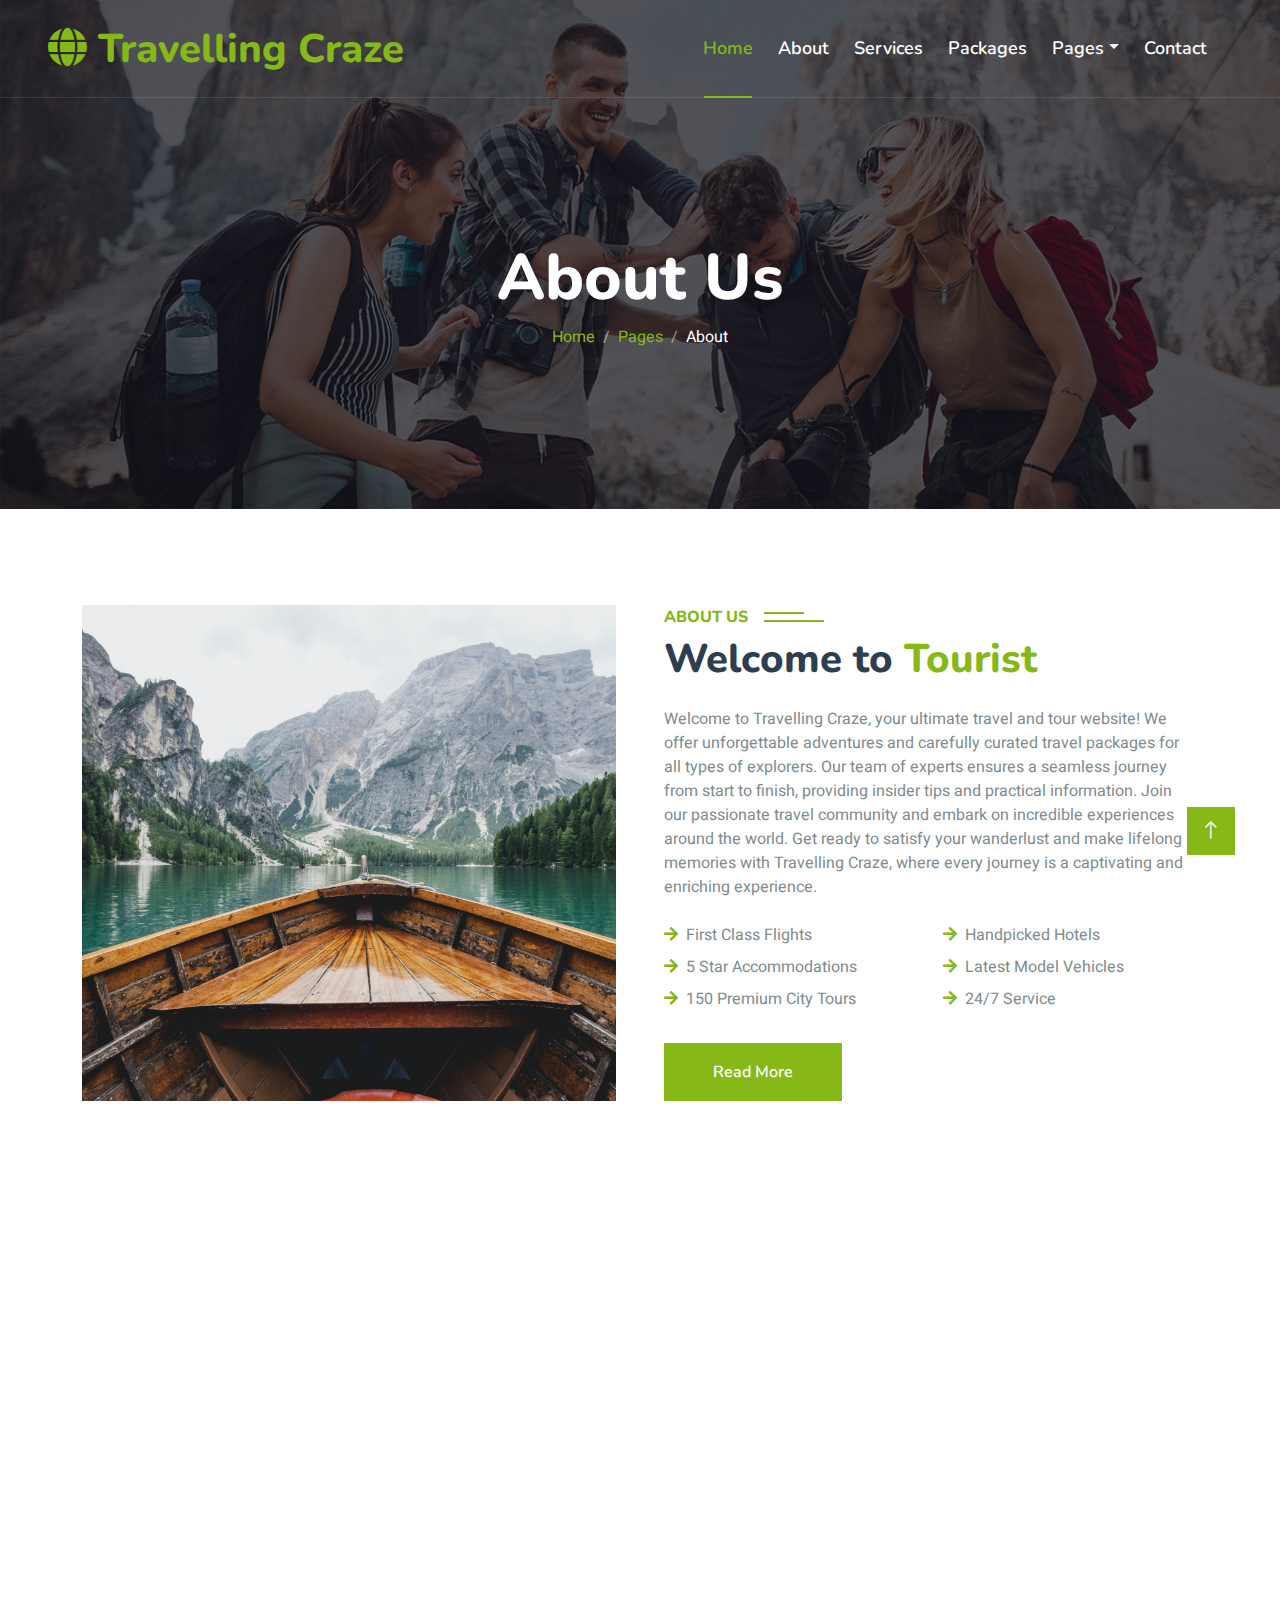
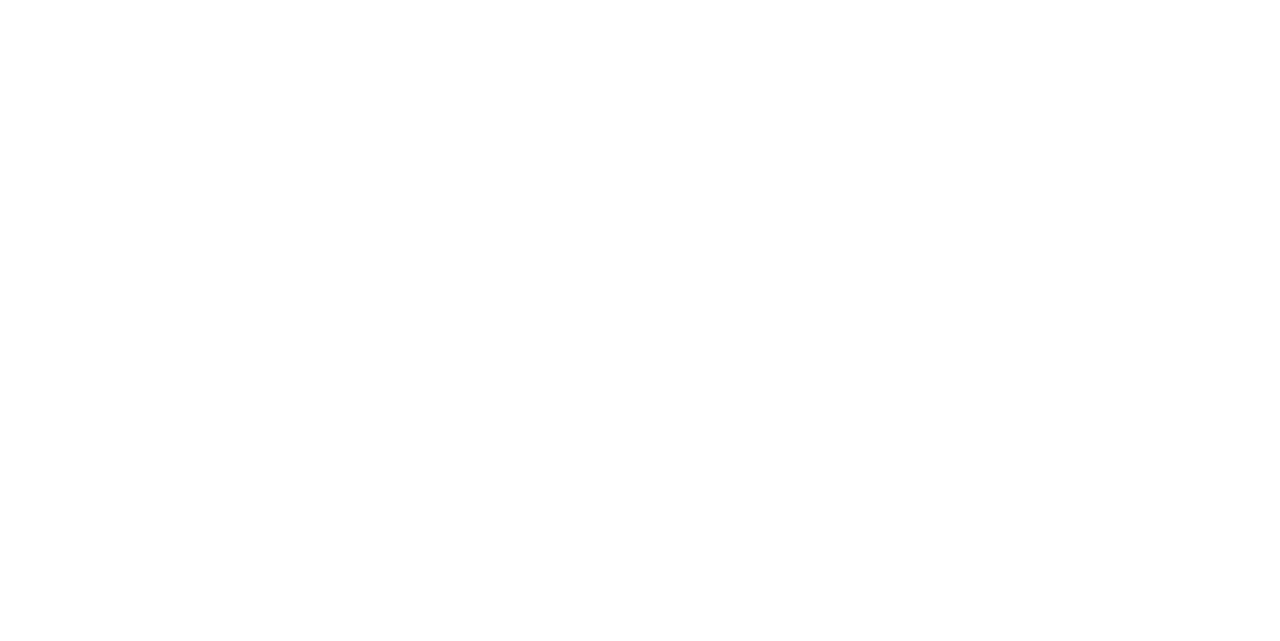
<file: html/about.html>
<!DOCTYPE html>
<html lang="en">

<head>
    <meta charset="utf-8">
    <title>Travelling Craze - Travel Agency </title>
    <meta content="width=device-width, initial-scale=1.0" name="viewport">
    <meta content="" name="keywords">
    <meta content="" name="description">

    <!-- Favicon -->
    <link href="img/favicon.ico" rel="icon">

    <!-- Google Web Fonts -->
    <link rel="preconnect" href="https://fonts.googleapis.com">
    <link rel="preconnect" href="https://fonts.gstatic.com" crossorigin>
    <link href="https://fonts.googleapis.com/css2?family=Heebo:wght@400;500;600&family=Nunito:wght@600;700;800&display=swap" rel="stylesheet">

    <!-- Icon Font Stylesheet -->
    <link href="https://cdnjs.cloudflare.com/ajax/libs/font-awesome/5.10.0/css/all.min.css" rel="stylesheet">
    <link href="https://cdn.jsdelivr.net/npm/bootstrap-icons@1.4.1/font/bootstrap-icons.css" rel="stylesheet">

    <!-- Libraries Stylesheet -->
    <link href="../lib/animate/animate.min.css" rel="stylesheet">
    <link href="../lib/owlcarousel/assets/owl.carousel.min.css" rel="stylesheet">
    <link href="../lib/tempusdominus/css/tempusdominus-bootstrap-4.min.css" rel="stylesheet" />

    <!-- Customized Bootstrap Stylesheet -->
    <link href="../css/bootstrap.min.css" rel="stylesheet">

    <!-- Template Stylesheet -->
    <link href="../css/style.css" rel="stylesheet">
</head>

<body>
    <!-- Spinner Start -->
    <div id="spinner" class="show bg-white position-fixed translate-middle w-100 vh-100 top-50 start-50 d-flex align-items-center justify-content-center">
        <div class="spinner-border text-primary" style="width: 3rem; height: 3rem;" role="status">
            <span class="sr-only">Loading...</span>
        </div>
    </div>
    <!-- Spinner End -->


    <!-- Topbar Start -->
    <!-- <div class="container-fluid bg-dark px-5 d-none d-lg-block">
        <div class="row gx-0">
            <div class="col-lg-8 text-center text-lg-start mb-2 mb-lg-0">
                <div class="d-inline-flex align-items-center" style="height: 45px;">
                    <small class="me-3 text-light"><i class="fa fa-map-marker-alt me-2"></i>123 Street, New York, USA</small>
                    <small class="me-3 text-light"><i class="fa fa-phone-alt me-2"></i>+012 345 6789</small>
                    <small class="text-light"><i class="fa fa-envelope-open me-2"></i>info@example.com</small>
                </div>
            </div>
            <div class="col-lg-4 text-center text-lg-end">
                <div class="d-inline-flex align-items-center" style="height: 45px;">
                    <a class="btn btn-sm btn-outline-light btn-sm-square rounded-circle me-2" href=""><i class="fab fa-twitter fw-normal"></i></a>
                    <a class="btn btn-sm btn-outline-light btn-sm-square rounded-circle me-2" href=""><i class="fab fa-facebook-f fw-normal"></i></a>
                    <a class="btn btn-sm btn-outline-light btn-sm-square rounded-circle me-2" href=""><i class="fab fa-linkedin-in fw-normal"></i></a>
                    <a class="btn btn-sm btn-outline-light btn-sm-square rounded-circle me-2" href=""><i class="fab fa-instagram fw-normal"></i></a>
                    <a class="btn btn-sm btn-outline-light btn-sm-square rounded-circle" href=""><i class="fab fa-youtube fw-normal"></i></a>
                </div>
            </div>
        </div>
    </div> -->
    <!-- Topbar End -->


    <!-- Navbar & Hero Start -->
    <div class="container-fluid position-relative p-0">
        <nav class="navbar navbar-expand-lg navbar-light px-4 px-lg-5 py-3 py-lg-0">
            <a href="" class="navbar-brand p-0">
                <h1 class="text-primary m-0"><i class="fa fa-globe" aria-hidden="true"></i>
Travelling Craze</h1>
                <!-- <img src="img/logo.png" alt="Logo"> -->
            </a>
            <button class="navbar-toggler" type="button" data-bs-toggle="collapse" data-bs-target="#navbarCollapse">
                <span class="fa fa-bars"></span>
            </button>
            <div class="collapse navbar-collapse" id="navbarCollapse">
                <div class="navbar-nav ms-auto py-0">
                    <a href="../index.html" class="nav-item nav-link active">Home</a>
                    <a href="about.html" class="nav-item nav-link">About</a>
                    <a href="../html/service.html" class="nav-item nav-link">Services</a>
                    <a href="../html/package.html" class="nav-item nav-link">Packages</a>
                    <div class="nav-item dropdown">
                        <a href="#" class="nav-link dropdown-toggle" data-bs-toggle="dropdown">Pages</a>
                        <div class="dropdown-menu m-0">
                            <a href="../html/destination.html" class="dropdown-item">Destination</a>
                            <a href="../html/booking.html" class="dropdown-item">Booking</a>
                            <a href="../html/team.html" class="dropdown-item">Travel Guides</a>
                            <a href="../html/testimonial.html" class="dropdown-item">Testimonial</a>
                            <!-- <a href="404.html" class="dropdown-item">404 Page</a> -->
                        </div>
                    </div>
                    <a href="../html/contact.html" class="nav-item nav-link">Contact</a>
                <!-- </div>
                <a href="" class="btn btn-primary rounded-pill py-2 px-4">Register</a>
            </div> -->
        </nav>

        <div class="container-fluid bg-primary py-5 mb-5 hero-header">
            <div class="container py-5">
                <div class="row justify-content-center py-5">
                    <div class="col-lg-10 pt-lg-5 mt-lg-5 text-center">
                        <h1 class="display-3 text-white animated slideInDown">About Us</h1>
                        <nav aria-label="breadcrumb">
                            <ol class="breadcrumb justify-content-center">
                                <li class="breadcrumb-item"><a href="#">Home</a></li>
                                <li class="breadcrumb-item"><a href="#">Pages</a></li>
                                <li class="breadcrumb-item text-white active" aria-current="page">About</li>
                            </ol>
                        </nav>
                    </div>
                </div>
            </div>
        </div>
    </div>
    <!-- Navbar & Hero End -->


    <!-- About Start -->
    <div class="container-xxl py-5">
        <div class="container">
            <div class="row g-5">
                <div class="col-lg-6 wow fadeInUp" data-wow-delay="0.1s" style="min-height: 400px;">
                    <div class="position-relative h-100">
                        <img class="img-fluid position-absolute w-100 h-100" src="../img/about.jpg" alt="" style="object-fit: cover;">
                    </div>
                </div>
                <div class="col-lg-6 wow fadeInUp" data-wow-delay="0.3s">
                    <h6 class="section-title bg-white text-start text-primary pe-3">About Us</h6>
                    <h1 class="mb-4">Welcome to <span class="text-primary">Tourist</span></h1>
                    <p class="mb-4">Welcome to Travelling Craze, your ultimate travel and tour website! We offer unforgettable
                        adventures and carefully curated travel packages for all types of explorers. Our team of experts ensures
                         a seamless journey from start to finish, providing insider tips and practical information. Join our
                          passionate travel community and embark on incredible experiences around the world.
                          Get ready to satisfy your wanderlust and make lifelong memories with Travelling Craze, where every
                           journey is a captivating and enriching experience.</p>
                    <!-- <p class="mb-4">Tempor erat elitr rebum at clita. Diam dolor diam ipsum sit. Aliqu diam amet diam et eos. Clita erat ipsum et lorem et sit, sed stet lorem sit clita duo justo magna dolore erat amet</p> -->
                    <div class="row gy-2 gx-4 mb-4">
                        <div class="col-sm-6">
                            <p class="mb-0"><i class="fa fa-arrow-right text-primary me-2"></i>First Class Flights</p>
                        </div>
                        <div class="col-sm-6">
                            <p class="mb-0"><i class="fa fa-arrow-right text-primary me-2"></i>Handpicked Hotels</p>
                        </div>
                        <div class="col-sm-6">
                            <p class="mb-0"><i class="fa fa-arrow-right text-primary me-2"></i>5 Star Accommodations</p>
                        </div>
                        <div class="col-sm-6">
                            <p class="mb-0"><i class="fa fa-arrow-right text-primary me-2"></i>Latest Model Vehicles</p>
                        </div>
                        <div class="col-sm-6">
                            <p class="mb-0"><i class="fa fa-arrow-right text-primary me-2"></i>150 Premium City Tours</p>
                        </div>
                        <div class="col-sm-6">
                            <p class="mb-0"><i class="fa fa-arrow-right text-primary me-2"></i>24/7 Service</p>
                        </div>
                    </div>
                    <a class="btn btn-primary py-3 px-5 mt-2" >Read More</a>
                </div>
            </div>
        </div>
    </div>
    <!-- About End -->


    <!-- Team Start -->
    <div class="container-xxl py-5">
        <div class="container">
            <div class="text-center wow fadeInUp" data-wow-delay="0.1s">
                <h6 class="section-title bg-white text-center text-primary px-3">Travel Guide</h6>
                <h1 class="mb-5">Meet Our Guide</h1>
            </div>
            <div class="row g-4">
                <div class="col-lg-3 col-md-6 wow fadeInUp" data-wow-delay="0.1s">
                    <div class="team-item">
                        <div class="overflow-hidden">
                            <img class="img-fluid" src="../img/team-1.jpg" alt="">
                        </div>
                        <div class="position-relative d-flex justify-content-center" style="margin-top: -19px;">
                            <a class="btn btn-square mx-1" ><i class="fab fa-facebook-f"></i></a>
                            <a class="btn btn-square mx-1" ><i class="fab fa-twitter"></i></a>
                            <a class="btn btn-square mx-1" ><i class="fab fa-instagram"></i></a>
                        </div>
                        <div class="text-center p-4">
                            <h5 class="mb-0">James Thompson</h5>
                            <small>Adventure Enthusiast and Outdoor Specialist</small>
                        </div>
                    </div>
                </div>

                <div class="col-lg-3 col-md-6 wow fadeInUp" data-wow-delay="0.5s">
                    <div class="team-item">
                        <div class="overflow-hidden">
                            <img class="img-fluid" src="../img/team-2.jpg" alt="">
                        </div>
                        <div class="position-relative d-flex justify-content-center" style="margin-top: -19px;">
                            <a class="btn btn-square mx-1" ><i class="fab fa-facebook-f"></i></a>
                            <a class="btn btn-square mx-1" ><i class="fab fa-twitter"></i></a>
                            <a class="btn btn-square mx-1" ><i class="fab fa-instagram"></i></a>
                        </div>
                        <div class="text-center p-4">
                            <h5 class="mb-0">Emma Anderson</h5>
                            <small>Cultural Connoisseur and History Expert</small>
                        </div>
                    </div>
                </div>
                <div class="col-lg-3 col-md-6 wow fadeInUp" data-wow-delay="0.5s">
                    <div class="team-item">
                        <div class="overflow-hidden">
                            <img class="img-fluid" src="../img/team-3.jpg" alt="">
                        </div>
                        <div class="position-relative d-flex justify-content-center" style="margin-top: -19px;">
                            <a class="btn btn-square mx-1" ><i class="fab fa-facebook-f"></i></a>
                            <a class="btn btn-square mx-1" ><i class="fab fa-twitter"></i></a>
                            <a class="btn btn-square mx-1" ><i class="fab fa-instagram"></i></a>
                        </div>
                        <div class="text-center p-4">
                            <h5 class="mb-0">Benjamin Roberts</h5>
                            <small>Wildlife Enthusiast and Safari Expedition Leader</small>
                        </div>
                    </div>
                </div>
                <div class="col-lg-3 col-md-6 wow fadeInUp" data-wow-delay="0.7s">
                    <div class="team-item">
                        <div class="overflow-hidden">
                            <img class="img-fluid" src="../img/team-4.jpg" alt="">
                        </div>
                        <div class="position-relative d-flex justify-content-center" style="margin-top: -19px;">
                            <a class="btn btn-square mx-1" ><i class="fab fa-facebook-f"></i></a>
                            <a class="btn btn-square mx-1" ><i class="fab fa-twitter"></i></a>
                            <a class="btn btn-square mx-1" ><i class="fab fa-instagram"></i></a>
                        </div>
                        <div class="text-center p-4">
                            <h5 class="mb-0">Sophia Chen</h5>
                            <small>Foodie Extraordinaire and Culinary Guide</small>
                        </div>
                    </div>
                </div>
            </div>
        </div>
    </div>
    <!-- Team End -->
        

     <!-- Footer Start -->
     <div class="container-fluid bg-dark text-light footer pt-5 mt-5 wow fadeIn" data-wow-delay="0.1s">
        <div class="container py-5">
            <div class="row g-5">
                <div class="col-lg-3 col-md-6">
                    <h4 class="text-white mb-3">Company</h4>
                    <a class="btn btn-link" >About Us</a>
                    <a class="btn btn-link" >Contact Us</a>
                    <a class="btn btn-link" >Privacy Policy</a>
                    <a class="btn btn-link" >Terms & Condition</a>
                    <a class="btn btn-link" >FAQs & Help</a>
                </div>
                <div class="col-lg-3 col-md-6">
                    <h4 class="text-white mb-3">Contact</h4>
                    <p class="mb-2"><i class="fa fa-map-marker-alt me-3"></i>10 Street, Karachi, Pakistan</p>
                    <p class="mb-2"><i class="fa fa-phone-alt me-3"></i>+92 320 3607386</p>
                    <p class="mb-2"><i class="fa fa-envelope me-3"></i>mali2207a@aptechsite.net</p>
                    <div class="d-flex pt-2">
                        <a class="btn btn-outline-light btn-social" ><i class="fab fa-twitter"></i></a>
                        <a class="btn btn-outline-light btn-social" ><i class="fab fa-facebook-f"></i></a>
                        <a class="btn btn-outline-light btn-social" ><i class="fab fa-youtube"></i></a>
                        <a class="btn btn-outline-light btn-social" ><i class="fab fa-linkedin-in"></i></a>
                    </div>
                </div>
                <div class="col-lg-3 col-md-6">
                    <h4 class="text-white mb-3">Gallery</h4>
                    <div class="row g-2 pt-2">
                        <div class="col-4">
                            <img class="img-fluid bg-light p-1" src="../img/package-1.jpg" alt="">
                        </div>
                        <div class="col-4">
                            <img class="img-fluid bg-light p-1" src="../img/package-2.jpg" alt="">
                        </div>
                        <div class="col-4">
                            <img class="img-fluid bg-light p-1" src="../img/package-3.jpg" alt="">
                        </div>
                        <div class="col-4">
                            <img class="img-fluid bg-light p-1" src="../img/package-2.jpg" alt="">
                        </div>
                        <div class="col-4">
                            <img class="img-fluid bg-light p-1" src="../img/package-3.jpg" alt="">
                        </div>
                        <div class="col-4">
                            <img class="img-fluid bg-light p-1" src="../img/package-1.jpg" alt="">
                        </div>
                    </div>
                </div>
                <div class="col-lg-3 col-md-6">
                    <h4 class="text-white mb-3">Newsletter</h4>
                    <p>Subscribe to our newsletter and stay up-to-date with the latest travel inspiration, exclusive deals, and insider tips. Join our community of travel enthusiasts today!</p>
                    <!-- <div class="position-relative mx-auto" style="max-width: 400px;">
                        <input class="form-control border-primary w-100 py-3 ps-4 pe-5" type="text" placeholder="Your email">
                        <button type="button" class="btn btn-primary py-2 position-absolute top-0 end-0 mt-2 me-2">SignUp</button>
                    </div> -->
                </div>
            </div>
        </div>
        <div class="container">
            <div class="copyright">
                <div class="row">
                    <div class="col-md-6 text-center text-md-start mb-3 mb-md-0">
                        &copy; Travelling Craze, All Right Reserved.

                        <!--/*** This template is free as long as you keep the footer author’s credit link/attribution link/backlink. If you'd like to use the template without the footer author’s credit link/attribution link/backlink, you can purchase the Credit Removal License from "https://htmlcodex.com/credit-removal". Thank you for your support. ***/-->
                        Designed By Mohammad Ali Mustafa.
                    </div>
                    <div class="col-md-6 text-center text-md-end">
                        <div class="footer-menu">
                            <a >Home</a>
                            <a >Cookies</a>
                            <a >Help</a>
                            <a >FQAs</a>
                        </div>
                    </div>
                </div>
            </div>
        </div>
    </div>
    <!-- Footer End -->


    <!-- Back to Top -->
    <a href="#" class="btn btn-lg btn-primary btn-lg-square back-to-top"><i class="bi bi-arrow-up"></i></a>


    <!-- JavaScript Libraries -->
    <script src="https://code.jquery.com/jquery-3.4.1.min.js"></script>
    <script src="https://cdn.jsdelivr.net/npm/bootstrap@5.0.0/dist/js/bootstrap.bundle.min.js"></script>
    <script src="../lib/wow/wow.min.js"></script>
    <script src="../lib/easing/easing.min.js"></script>
    <script src="../lib/waypoints/waypoints.min.js"></script>
    <script src="../lib/owlcarousel/owl.carousel.min.js"></script>
    <script src="../lib/tempusdominus/js/moment.min.js"></script>
    <script src="../lib/tempusdominus/js/moment-timezone.min.js"></script>
    <script src="../lib/tempusdominus/js/tempusdominus-bootstrap-4.min.js"></script>

    <!-- Template Javascript -->
    <script src="../js/main.js"></script>
</body>

</html>
</file>
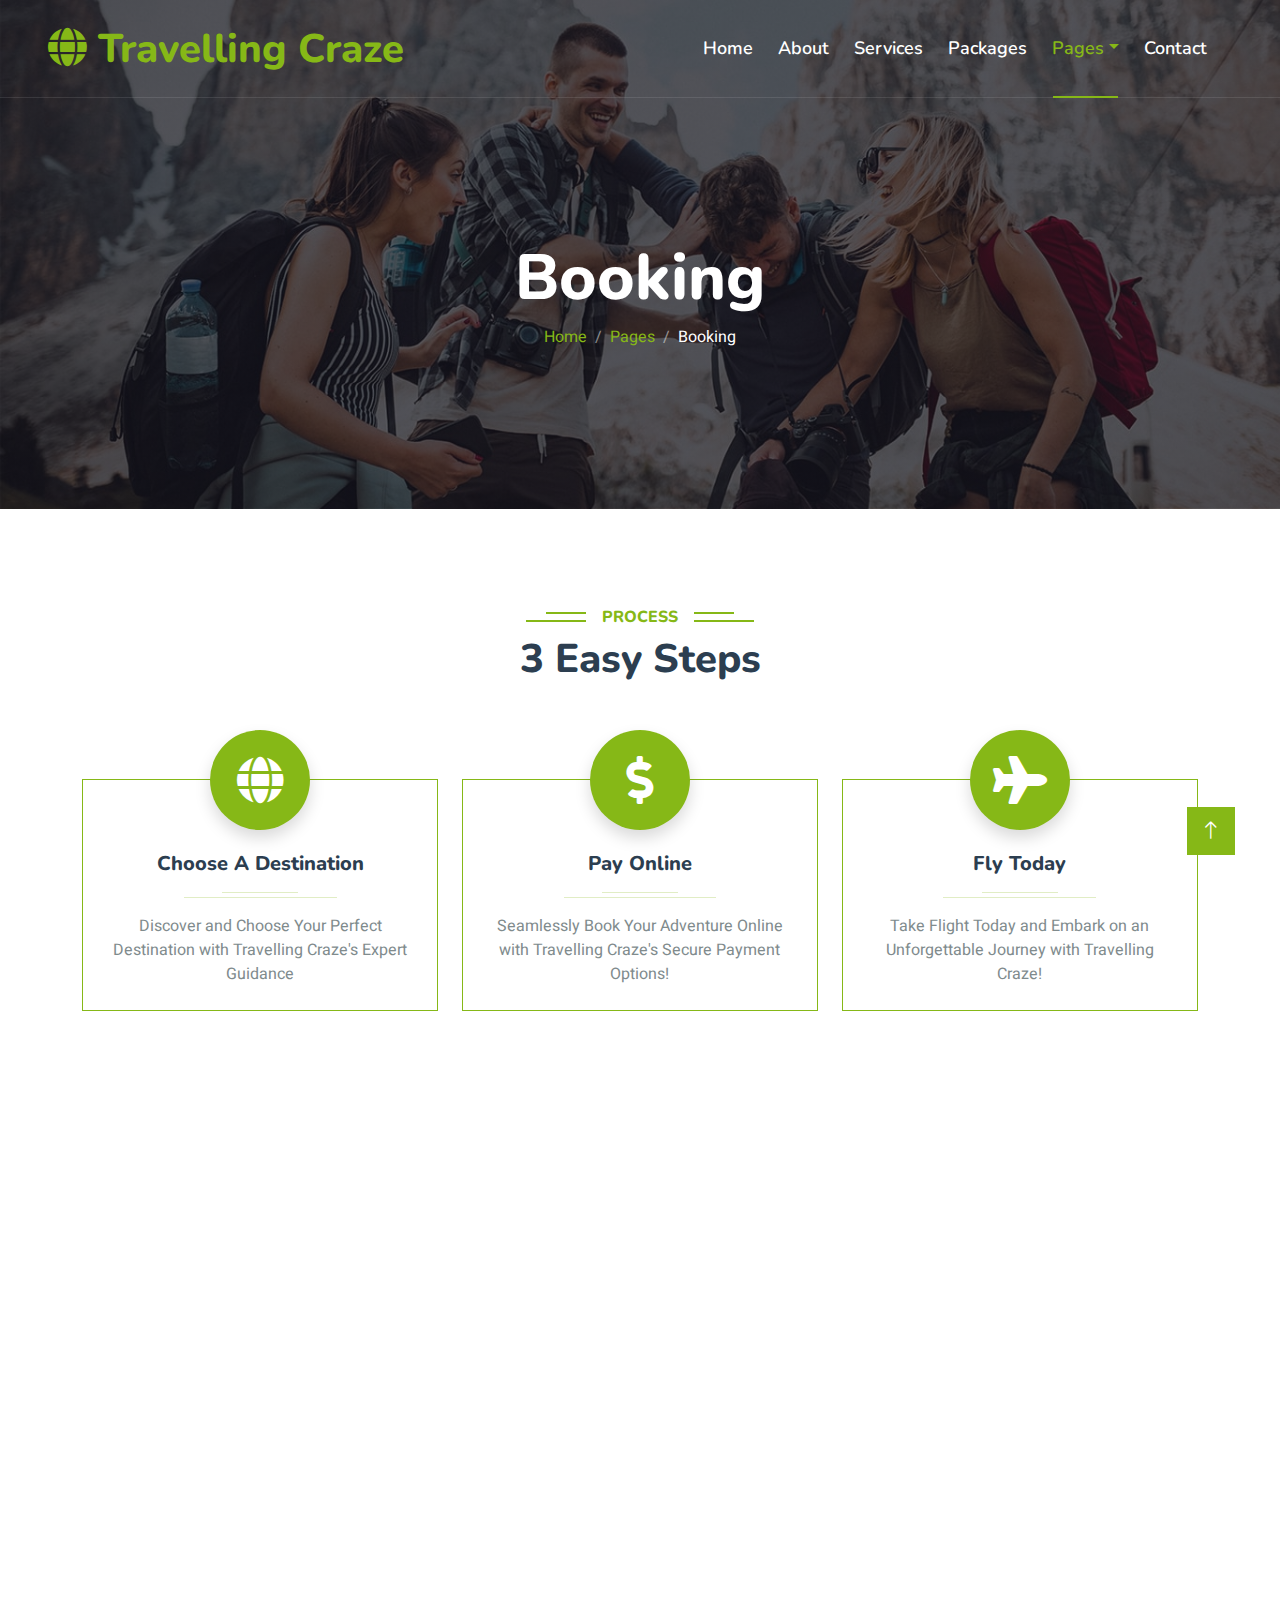
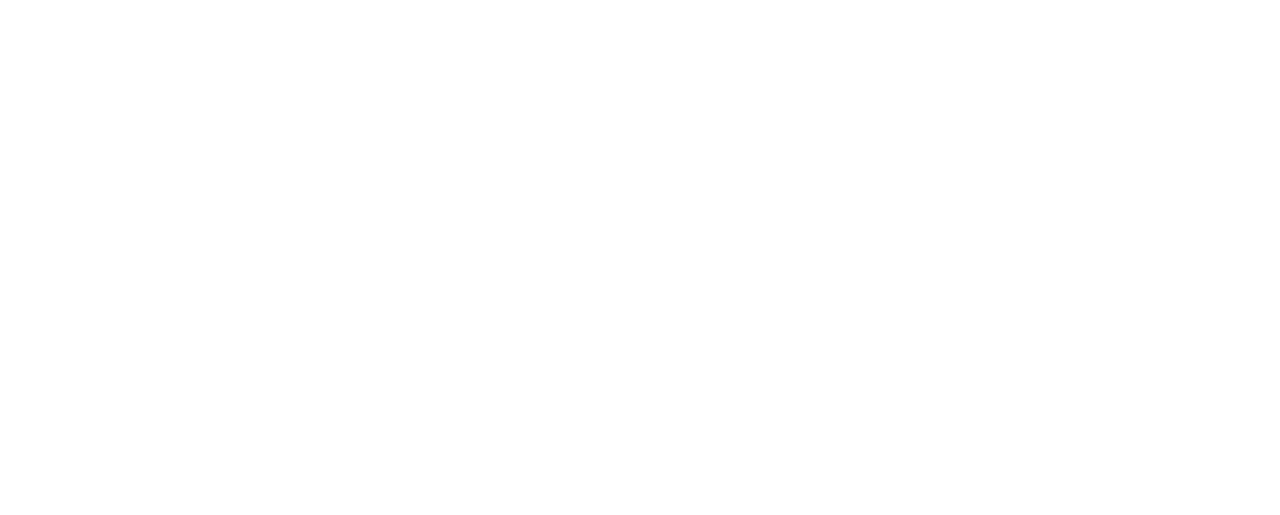
<file: html/booking.html>
<!DOCTYPE html>
<html lang="en">

<head>
    <meta charset="utf-8">
    <title>Travelling Craze - Travel Agency </title>
    <meta content="width=device-width, initial-scale=1.0" name="viewport">
    <meta content="" name="keywords">
    <meta content="" name="description">

    <!-- Favicon -->
    <link href="img/favicon.ico" rel="icon">

    <!-- Google Web Fonts -->
    <link rel="preconnect" href="https://fonts.googleapis.com">
    <link rel="preconnect" href="https://fonts.gstatic.com" crossorigin>
    <link href="https://fonts.googleapis.com/css2?family=Heebo:wght@400;500;600&family=Nunito:wght@600;700;800&display=swap" rel="stylesheet">

    <!-- Icon Font Stylesheet -->
    <link href="https://cdnjs.cloudflare.com/ajax/libs/font-awesome/5.10.0/css/all.min.css" rel="stylesheet">
    <link href="https://cdn.jsdelivr.net/npm/bootstrap-icons@1.4.1/font/bootstrap-icons.css" rel="stylesheet">

    <!-- Libraries Stylesheet -->
    <link href="../lib/animate/animate.min.css" rel="stylesheet">
    <link href="../lib/owlcarousel/assets/owl.carousel.min.css" rel="stylesheet">
    <link href="../lib/tempusdominus/css/tempusdominus-bootstrap-4.min.css" rel="stylesheet" />

    <!-- Customized Bootstrap Stylesheet -->
    <link href="../css/bootstrap.min.css" rel="stylesheet">

    <!-- Template Stylesheet -->
    <link href="../css/style.css" rel="stylesheet">
</head>

<body>
    <!-- Spinner Start -->
    <div id="spinner" class="show bg-white position-fixed translate-middle w-100 vh-100 top-50 start-50 d-flex align-items-center justify-content-center">
        <div class="spinner-border text-primary" style="width: 3rem; height: 3rem;" role="status">
            <span class="sr-only">Loading...</span>
        </div>
    </div>
    <!-- Spinner End -->


    <!-- Topbar Start -->
    <!-- <div class="container-fluid bg-dark px-5 d-none d-lg-block">
        <div class="row gx-0">
            <div class="col-lg-8 text-center text-lg-start mb-2 mb-lg-0">
                <div class="d-inline-flex align-items-center" style="height: 45px;">
                    <small class="me-3 text-light"><i class="fa fa-map-marker-alt me-2"></i>123 Street, New York, USA</small>
                    <small class="me-3 text-light"><i class="fa fa-phone-alt me-2"></i>+012 345 6789</small>
                    <small class="text-light"><i class="fa fa-envelope-open me-2"></i>info@example.com</small>
                </div>
            </div>
            <div class="col-lg-4 text-center text-lg-end">
                <div class="d-inline-flex align-items-center" style="height: 45px;">
                    <a class="btn btn-sm btn-outline-light btn-sm-square rounded-circle me-2" href=""><i class="fab fa-twitter fw-normal"></i></a>
                    <a class="btn btn-sm btn-outline-light btn-sm-square rounded-circle me-2" href=""><i class="fab fa-facebook-f fw-normal"></i></a>
                    <a class="btn btn-sm btn-outline-light btn-sm-square rounded-circle me-2" href=""><i class="fab fa-linkedin-in fw-normal"></i></a>
                    <a class="btn btn-sm btn-outline-light btn-sm-square rounded-circle me-2" href=""><i class="fab fa-instagram fw-normal"></i></a>
                    <a class="btn btn-sm btn-outline-light btn-sm-square rounded-circle" href=""><i class="fab fa-youtube fw-normal"></i></a>
                </div>
            </div>
        </div>
    </div> -->
    <!-- Topbar End -->


    <!-- Navbar & Hero Start -->
    <div class="container-fluid position-relative p-0">
        <nav class="navbar navbar-expand-lg navbar-light px-4 px-lg-5 py-3 py-lg-0">
            <a href="" class="navbar-brand p-0">
                <h1 class="text-primary m-0"><i class="fa fa-globe" aria-hidden="true"></i>
                    Travelling Craze</h1>
                <!-- <img src="img/logo.png" alt="Logo"> -->
            </a>
            <button class="navbar-toggler" type="button" data-bs-toggle="collapse" data-bs-target="#navbarCollapse">
                <span class="fa fa-bars"></span>
            </button>
            <div class="collapse navbar-collapse" id="navbarCollapse">
                <div class="navbar-nav ms-auto py-0">
                    <a href="../index.html" class="nav-item nav-link">Home</a>
                    <a href="../html/about.html" class="nav-item nav-link">About</a>
                    <a href="../html/service.html" class="nav-item nav-link">Services</a>
                    <a href="../html/package.html" class="nav-item nav-link">Packages</a>
                    <div class="nav-item dropdown">
                        <a href="#" class="nav-link dropdown-toggle active" data-bs-toggle="dropdown">Pages</a>
                        <div class="dropdown-menu m-0">
                            <a href="../html/destination.html" class="dropdown-item">Destination</a>
                            <a href="booking.html" class="dropdown-item active">Booking</a>
                            <a href="../html/team.html" class="dropdown-item">Travel Guides</a>
                            <a href="../html/testimonial.html" class="dropdown-item">Testimonial</a>
                            <!-- <a href="404.html" class="dropdown-item">404 Page</a> -->
                        </div>
                    </div>
                    <a href="../html/contact.html" class="nav-item nav-link">Contact</a>
                </div>
                <!-- <a href="" class="btn btn-primary rounded-pill py-2 px-4">Register</a>
            </div> -->
        </nav>

        <div class="container-fluid bg-primary py-5 mb-5 hero-header">
            <div class="container py-5">
                <div class="row justify-content-center py-5">
                    <div class="col-lg-10 pt-lg-5 mt-lg-5 text-center">
                        <h1 class="display-3 text-white animated slideInDown">Booking</h1>
                        <nav aria-label="breadcrumb">
                            <ol class="breadcrumb justify-content-center">
                                <li class="breadcrumb-item"><a href="#">Home</a></li>
                                <li class="breadcrumb-item"><a href="#">Pages</a></li>
                                <li class="breadcrumb-item text-white active" aria-current="page">Booking</li>
                            </ol>
                        </nav>
                    </div>
                </div>
            </div>
        </div>
    </div>
    <!-- Navbar & Hero End -->


     <!-- Process Start -->
     <div class="container-xxl py-5">
        <div class="container">
            <div class="text-center pb-4 wow fadeInUp" data-wow-delay="0.1s">
                <h6 class="section-title bg-white text-center text-primary px-3">Process</h6>
                <h1 class="mb-5">3 Easy Steps</h1>
            </div>
            <div class="row gy-5 gx-4 justify-content-center">
                <div class="col-lg-4 col-sm-6 text-center pt-4 wow fadeInUp" data-wow-delay="0.1s">
                    <div class="position-relative border border-primary pt-5 pb-4 px-4">
                        <div class="d-inline-flex align-items-center justify-content-center bg-primary rounded-circle position-absolute top-0 start-50 translate-middle shadow" style="width: 100px; height: 100px;">
                            <i class="fa fa-globe fa-3x text-white"></i>
                        </div>
                        <h5 class="mt-4">Choose A Destination</h5>
                        <hr class="w-25 mx-auto bg-primary mb-1">
                        <hr class="w-50 mx-auto bg-primary mt-0">
                        <p class="mb-0">Discover and Choose Your Perfect Destination with Travelling Craze's Expert Guidance</p>
                    </div>
                </div>
                <div class="col-lg-4 col-sm-6 text-center pt-4 wow fadeInUp" data-wow-delay="0.3s">
                    <div class="position-relative border border-primary pt-5 pb-4 px-4">
                        <div class="d-inline-flex align-items-center justify-content-center bg-primary rounded-circle position-absolute top-0 start-50 translate-middle shadow" style="width: 100px; height: 100px;">
                            <i class="fa fa-dollar-sign fa-3x text-white"></i>
                        </div>
                        <h5 class="mt-4">Pay Online</h5>
                        <hr class="w-25 mx-auto bg-primary mb-1">
                        <hr class="w-50 mx-auto bg-primary mt-0">
                        <p class="mb-0">Seamlessly Book Your Adventure Online with Travelling Craze's Secure Payment Options!</p>
                    </div>
                </div>
                <div class="col-lg-4 col-sm-6 text-center pt-4 wow fadeInUp" data-wow-delay="0.5s">
                    <div class="position-relative border border-primary pt-5 pb-4 px-4">
                        <div class="d-inline-flex align-items-center justify-content-center bg-primary rounded-circle position-absolute top-0 start-50 translate-middle shadow" style="width: 100px; height: 100px;">
                            <i class="fa fa-plane fa-3x text-white"></i>
                        </div>
                        <h5 class="mt-4">Fly Today</h5>
                        <hr class="w-25 mx-auto bg-primary mb-1">
                        <hr class="w-50 mx-auto bg-primary mt-0">
                        <p class="mb-0">Take Flight Today and Embark on an Unforgettable Journey with Travelling Craze!</p>
                    </div>
                </div>
            </div>
        </div>
    </div>
    <!-- Process Start -->


     <!-- Booking Start -->
     <div class="container-xxl py-5 wow fadeInUp" data-wow-delay="0.1s">
        <div class="container">
            <div class="booking p-5">
                <div class="row g-5 align-items-center">
                    <div class="col-md-6 text-white">
                        <h6 class="text-white text-uppercase">Booking</h6>
                        <h1 class="text-white mb-4">Online Booking</h1>
                        <p class="mb-4">Welcome to Travelling Craze, your go-to website for convenient online bookings. Experience hassle-free travel arrangements with a few simple clicks. Fill out our secure form with your preferences, dates, and requirements, and our team will curate a personalized itinerary. Choose from budget-friendly to luxurious options and enjoy peace of mind with our secure payment gateway. Start your journey today at Travelling Craze!</p>
                        <!-- <p class="mb-4">Tempor erat elitr rebum at clita. Diam dolor diam ipsum sit. Aliqu diam amet diam et eos. Clita erat ipsum et lorem et sit, sed stet lorem sit clita duo justo magna dolore erat amet</p> -->
                        <a class="btn btn-outline-light py-3 px-5 mt-2">Read More</a>
                    </div>
                    <div class="col-md-6">
                        <h1 class="text-white mb-4">Book A Tour</h1>
                        <form>
                            <div class="row g-3">
                                <div class="col-md-6">
                                    <div class="form-floating">
                                        <input type="text" class="form-control bg-transparent" id="name" placeholder="Your Name" required>
                                        <label for="name">Your Name</label>
                                    </div>
                                </div>
                                <div class="col-md-6">
                                    <div class="form-floating">
                                        <input type="email" class="form-control bg-transparent" id="email" placeholder="Your Email" required>
                                        <label for="email">Your Email</label>
                                    </div>
                                </div>
                                <div class="col-md-6">
                                    <div class="form-floating date" id="date3" data-target-input="nearest">
                                        <input type="text" class="form-control bg-transparent datetimepicker-input" id="datetime" placeholder="Date & Time" data-target="#date3" data-toggle="datetimepicker" required />
                                        <label for="datetime">Date & Time</label>
                                    </div>
                                </div>
                                <div class="col-md-6">
                                    <div class="form-floating">
                                        <select class="form-select bg-transparent" id="select1" >
                                            <option value="1">Destination 1</option>
                                            <option value="2">Destination 2</option>
                                            <option value="3">Destination 3</option>
                                        </select>
                                        <label for="select1">Destination</label>
                                    </div>
                                </div>
                                <div class="col-12">
                                    <div class="form-floating">
                                        <textarea class="form-control bg-transparent" placeholder="Special Request" id="message" style="height: 100px" required></textarea>
                                        <label for="message">Special Request</label>
                                    </div>
                                </div>
                                <div class="col-12">
                                    <button class="btn btn-outline-light w-100 py-3">Book Now</button>
                                </div>
                            </div>
                        </form>
                    </div>
                </div>
            </div>
        </div>
    </div>
    <!-- Booking Start -->
        

   <!-- Footer Start -->
   <div class="container-fluid bg-dark text-light footer pt-5 mt-5 wow fadeIn" data-wow-delay="0.1s">
    <div class="container py-5">
        <div class="row g-5">
            <div class="col-lg-3 col-md-6">
                <h4 class="text-white mb-3">Company</h4>
                <a class="btn btn-link" >About Us</a>
                <a class="btn btn-link" >Contact Us</a>
                <a class="btn btn-link" >Privacy Policy</a>
                <a class="btn btn-link" >Terms & Condition</a>
                <a class="btn btn-link" >FAQs & Help</a>
            </div>
            <div class="col-lg-3 col-md-6">
                <h4 class="text-white mb-3">Contact</h4>
                <p class="mb-2"><i class="fa fa-map-marker-alt me-3"></i>10 Street, Karachi, Pakistan</p>
                <p class="mb-2"><i class="fa fa-phone-alt me-3"></i>+92 320 3607386</p>
                <p class="mb-2"><i class="fa fa-envelope me-3"></i>mali2207a@aptechsite.net</p>
                <div class="d-flex pt-2">
                    <a class="btn btn-outline-light btn-social" ><i class="fab fa-twitter"></i></a>
                    <a class="btn btn-outline-light btn-social" ><i class="fab fa-facebook-f"></i></a>
                    <a class="btn btn-outline-light btn-social" ><i class="fab fa-youtube"></i></a>
                    <a class="btn btn-outline-light btn-social" ><i class="fab fa-linkedin-in"></i></a>
                </div>
            </div>
            <div class="col-lg-3 col-md-6">
                <h4 class="text-white mb-3">Gallery</h4>
                <div class="row g-2 pt-2">
                    <div class="col-4">
                        <img class="img-fluid bg-light p-1" src="../img/package-1.jpg" alt="">
                    </div>
                    <div class="col-4">
                        <img class="img-fluid bg-light p-1" src="../img/package-2.jpg" alt="">
                    </div>
                    <div class="col-4">
                        <img class="img-fluid bg-light p-1" src="../img/package-3.jpg" alt="">
                    </div>
                    <div class="col-4">
                        <img class="img-fluid bg-light p-1" src="../img/package-2.jpg" alt="">
                    </div>
                    <div class="col-4">
                        <img class="img-fluid bg-light p-1" src="../img/package-3.jpg" alt="">
                    </div>
                    <div class="col-4">
                        <img class="img-fluid bg-light p-1" src="../img/package-1.jpg" alt="">
                    </div>
                </div>
            </div>
            <div class="col-lg-3 col-md-6">
                <h4 class="text-white mb-3">Newsletter</h4>
                <p>Subscribe to our newsletter and stay up-to-date with the latest travel inspiration, exclusive deals, and insider tips. Join our community of travel enthusiasts today!</p>
                <!-- <div class="position-relative mx-auto" style="max-width: 400px;">
                    <input class="form-control border-primary w-100 py-3 ps-4 pe-5" type="text" placeholder="Your email">
                    <button type="button" class="btn btn-primary py-2 position-absolute top-0 end-0 mt-2 me-2">SignUp</button>
                </div> -->
            </div>
        </div>
    </div>
    <div class="container">
        <div class="copyright">
            <div class="row">
                <div class="col-md-6 text-center text-md-start mb-3 mb-md-0">
                    &copy; Travelling Craze, All Right Reserved.

                    <!--/*** This template is free as long as you keep the footer author’s credit link/attribution link/backlink. If you'd like to use the template without the footer author’s credit link/attribution link/backlink, you can purchase the Credit Removal License from "https://htmlcodex.com/credit-removal". Thank you for your support. ***/-->
                    Designed By Mohammad Ali Mustafa.
                </div>
                <div class="col-md-6 text-center text-md-end">
                    <div class="footer-menu">
                        <a >Home</a>
                        <a >Cookies</a>
                        <a >Help</a>
                        <a >FQAs</a>
                    </div>
                </div>
            </div>
        </div>
    </div>
</div>
<!-- Footer End -->


    <!-- Back to Top -->
    <a href="#" class="btn btn-lg btn-primary btn-lg-square back-to-top"><i class="bi bi-arrow-up"></i></a>


    <!-- JavaScript Libraries -->
    <script src="https://code.jquery.com/jquery-3.4.1.min.js"></script>
    <script src="https://cdn.jsdelivr.net/npm/bootstrap@5.0.0/dist/js/bootstrap.bundle.min.js"></script>
    <script src="../lib/wow/wow.min.js"></script>
    <script src="../lib/easing/easing.min.js"></script>
    <script src="../lib/waypoints/waypoints.min.js"></script>
    <script src="../lib/owlcarousel/owl.carousel.min.js"></script>
    <script src="../lib/tempusdominus/js/moment.min.js"></script>
    <script src="../lib/tempusdominus/js/moment-timezone.min.js"></script>
    <script src="../lib/tempusdominus/js/tempusdominus-bootstrap-4.min.js"></script>

    <!-- Template Javascript -->
    <script src="../js/main.js"></script>
</body>

</html>
</file>
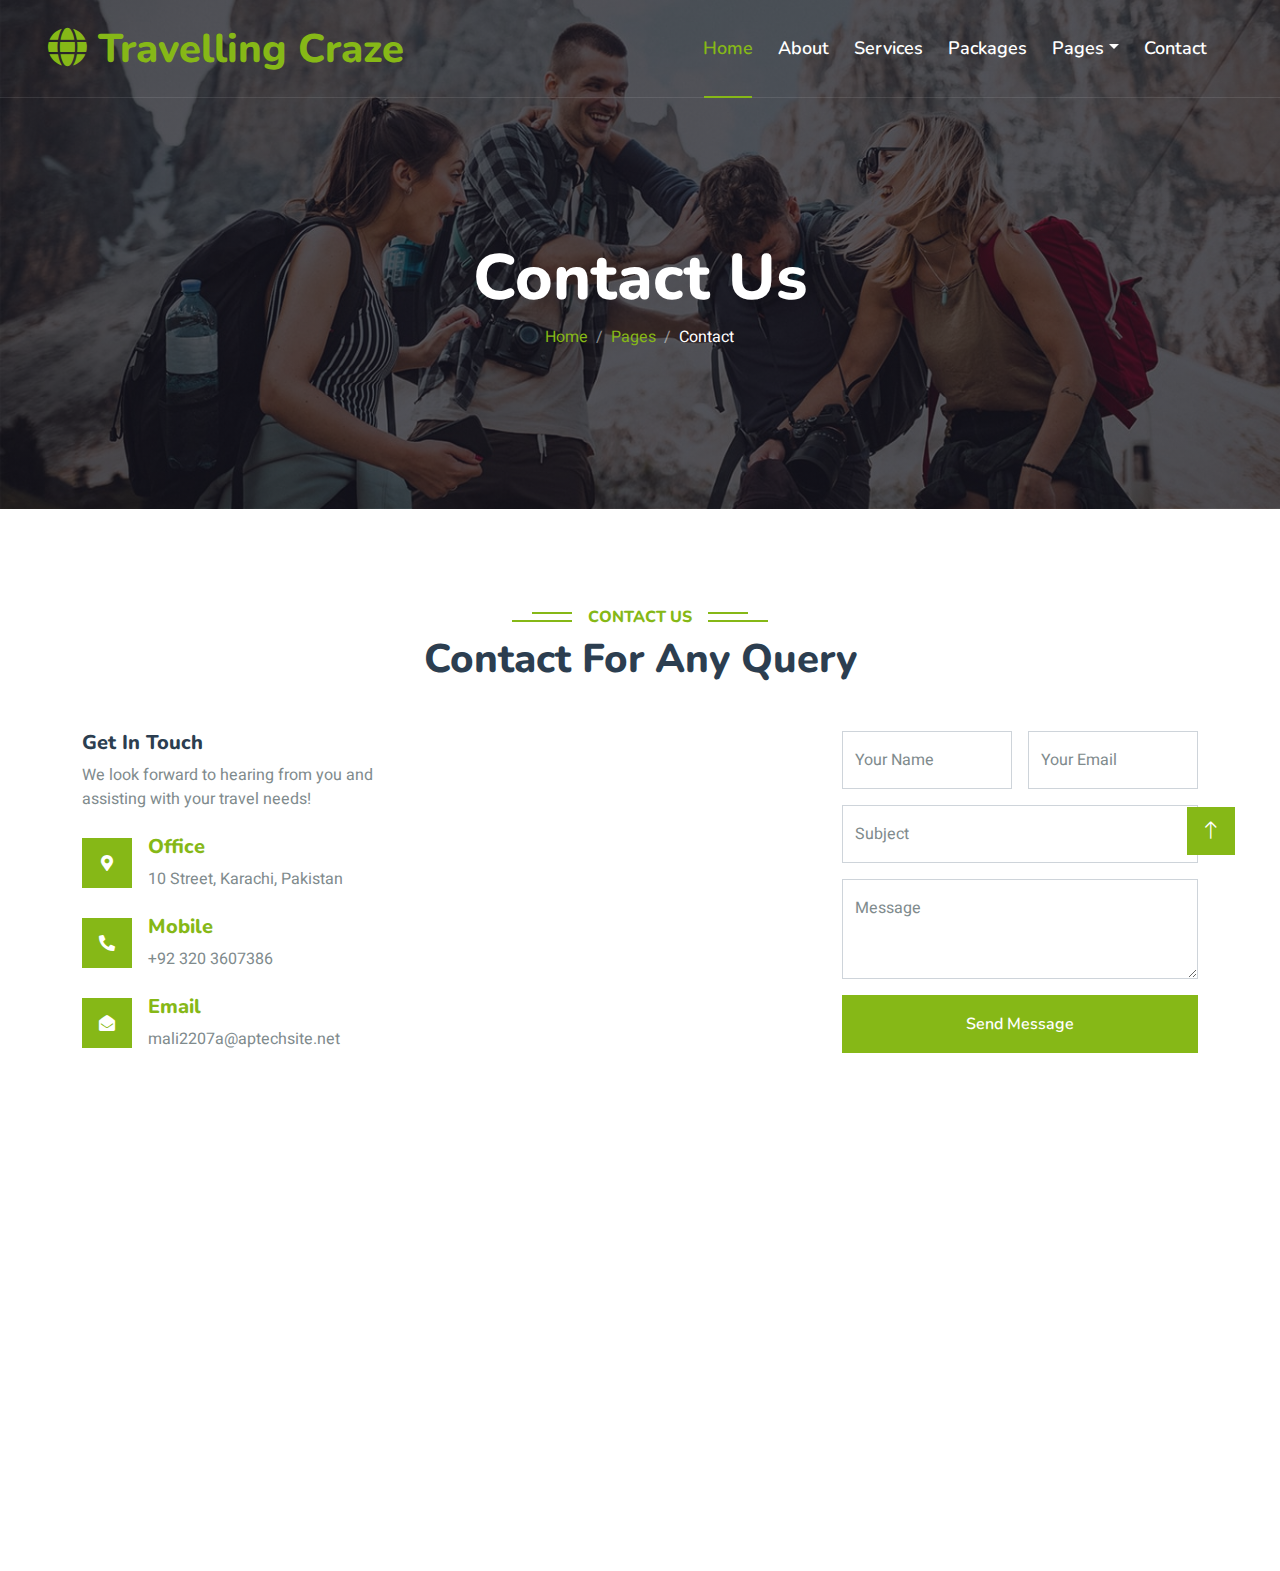
<file: html/contact.html>
<!DOCTYPE html>
<html lang="en">

<head>
    <meta charset="utf-8">
    <title>Travelling Craze - Travel Agency </title>
    <meta content="width=device-width, initial-scale=1.0" name="viewport">
    <meta content="" name="keywords">
    <meta content="" name="description">

    <!-- Favicon -->
    <link href="img/favicon.ico" rel="icon">

    <!-- Google Web Fonts -->
    <link rel="preconnect" href="https://fonts.googleapis.com">
    <link rel="preconnect" href="https://fonts.gstatic.com" crossorigin>
    <link href="https://fonts.googleapis.com/css2?family=Heebo:wght@400;500;600&family=Nunito:wght@600;700;800&display=swap" rel="stylesheet">

    <!-- Icon Font Stylesheet -->
    <link href="https://cdnjs.cloudflare.com/ajax/libs/font-awesome/5.10.0/css/all.min.css" rel="stylesheet">
    <link href="https://cdn.jsdelivr.net/npm/bootstrap-icons@1.4.1/font/bootstrap-icons.css" rel="stylesheet">

   <!-- Libraries Stylesheet -->
   <link href="../lib/animate/animate.min.css" rel="stylesheet">
   <link href="../lib/owlcarousel/assets/owl.carousel.min.css" rel="stylesheet">
   <link href="../lib/tempusdominus/css/tempusdominus-bootstrap-4.min.css" rel="stylesheet" />

   <!-- Customized Bootstrap Stylesheet -->
   <link href="../css/bootstrap.min.css" rel="stylesheet">

   <!-- Template Stylesheet -->
   <link href="../css/style.css" rel="stylesheet">
</head>

<body>
    <!-- Spinner Start -->
    <div id="spinner" class="show bg-white position-fixed translate-middle w-100 vh-100 top-50 start-50 d-flex align-items-center justify-content-center">
        <div class="spinner-border text-primary" style="width: 3rem; height: 3rem;" role="status">
            <span class="sr-only">Loading...</span>
        </div>
    </div>
    <!-- Spinner End -->


    <!-- Topbar Start -->
    <!-- <div class="container-fluid bg-dark px-5 d-none d-lg-block">
        <div class="row gx-0">
            <div class="col-lg-8 text-center text-lg-start mb-2 mb-lg-0">
                <div class="d-inline-flex align-items-center" style="height: 45px;">
                    <small class="me-3 text-light"><i class="fa fa-map-marker-alt me-2"></i>123 Street, New York, USA</small>
                    <small class="me-3 text-light"><i class="fa fa-phone-alt me-2"></i>+012 345 6789</small>
                    <small class="text-light"><i class="fa fa-envelope-open me-2"></i>info@example.com</small>
                </div>
            </div>
            <div class="col-lg-4 text-center text-lg-end">
                <div class="d-inline-flex align-items-center" style="height: 45px;">
                    <a class="btn btn-sm btn-outline-light btn-sm-square rounded-circle me-2" href=""><i class="fab fa-twitter fw-normal"></i></a>
                    <a class="btn btn-sm btn-outline-light btn-sm-square rounded-circle me-2" href=""><i class="fab fa-facebook-f fw-normal"></i></a>
                    <a class="btn btn-sm btn-outline-light btn-sm-square rounded-circle me-2" href=""><i class="fab fa-linkedin-in fw-normal"></i></a>
                    <a class="btn btn-sm btn-outline-light btn-sm-square rounded-circle me-2" href=""><i class="fab fa-instagram fw-normal"></i></a>
                    <a class="btn btn-sm btn-outline-light btn-sm-square rounded-circle" href=""><i class="fab fa-youtube fw-normal"></i></a>
                </div>
            </div>
        </div>
    </div> -->
    <!-- Topbar End -->


    <!-- Navbar & Hero Start -->
    <div class="container-fluid position-relative p-0">
        <nav class="navbar navbar-expand-lg navbar-light px-4 px-lg-5 py-3 py-lg-0">
            <a href="" class="navbar-brand p-0">
                <h1 class="text-primary m-0"><i class="fa fa-globe" aria-hidden="true"></i>
Travelling Craze</h1>
                <!-- <img src="img/logo.png" alt="Logo"> -->
            </a>
            <button class="navbar-toggler" type="button" data-bs-toggle="collapse" data-bs-target="#navbarCollapse">
                <span class="fa fa-bars"></span>
            </button>
            <div class="collapse navbar-collapse" id="navbarCollapse">
                <div class="navbar-nav ms-auto py-0">
                    <a href="../index.html" class="nav-item nav-link active">Home</a>
                    <a href="../html/about.html" class="nav-item nav-link">About</a>
                    <a href="../html/service.html" class="nav-item nav-link">Services</a>
                    <a href="../html/package.html" class="nav-item nav-link">Packages</a>
                    <div class="nav-item dropdown">
                        <a href="#" class="nav-link dropdown-toggle" data-bs-toggle="dropdown">Pages</a>
                        <div class="dropdown-menu m-0">
                            <a href="../html/destination.html" class="dropdown-item">Destination</a>
                            <a href="../html/booking.html" class="dropdown-item">Booking</a>
                            <a href="../html/team.html" class="dropdown-item">Travel Guides</a>
                            <a href="../html/testimonial.html" class="dropdown-item">Testimonial</a>
                            <!-- <a href="404.html" class="dropdown-item">404 Page</a> -->
                        </div>
                    </div>
                    <a href="contact.html" class="nav-item nav-link">Contact</a>
                <!-- </div>
                <a href="" class="btn btn-primary rounded-pill py-2 px-4">Register</a>
            </div> -->
        </nav>

        <div class="container-fluid bg-primary py-5 mb-5 hero-header">
            <div class="container py-5">
                <div class="row justify-content-center py-5">
                    <div class="col-lg-10 pt-lg-5 mt-lg-5 text-center">
                        <h1 class="display-3 text-white animated slideInDown">Contact Us</h1>
                        <nav aria-label="breadcrumb">
                            <ol class="breadcrumb justify-content-center">
                                <li class="breadcrumb-item"><a href="#">Home</a></li>
                                <li class="breadcrumb-item"><a href="#">Pages</a></li>
                                <li class="breadcrumb-item text-white active" aria-current="page">Contact</li>
                            </ol>
                        </nav>
                    </div>
                </div>
            </div>
        </div>
    </div>
    <!-- Navbar & Hero End -->


    <!-- Contact Start -->
    <div class="container-xxl py-5">
        <div class="container">
            <div class="text-center wow fadeInUp" data-wow-delay="0.1s">
                <h6 class="section-title bg-white text-center text-primary px-3">Contact Us</h6>
                <h1 class="mb-5">Contact For Any Query</h1>
            </div>
            <div class="row g-4">
                <div class="col-lg-4 col-md-6 wow fadeInUp" data-wow-delay="0.1s">
                    <h5>Get In Touch</h5>
                    <p class="mb-4">We look forward to hearing from you and assisting with your travel needs!</p>
                    <div class="d-flex align-items-center mb-4">
                        <div class="d-flex align-items-center justify-content-center flex-shrink-0 bg-primary" style="width: 50px; height: 50px;">
                            <i class="fa fa-map-marker-alt text-white"></i>
                        </div>
                        <div class="ms-3">
                            <h5 class="text-primary">Office</h5>
                            <p class="mb-0">10 Street, Karachi, Pakistan</p>
                        </div>
                    </div>
                    <div class="d-flex align-items-center mb-4">
                        <div class="d-flex align-items-center justify-content-center flex-shrink-0 bg-primary" style="width: 50px; height: 50px;">
                            <i class="fa fa-phone-alt text-white"></i>
                        </div>
                        <div class="ms-3">
                            <h5 class="text-primary">Mobile</h5>
                            <p class="mb-0">+92 320 3607386</p>
                        </div>
                    </div>
                    <div class="d-flex align-items-center">
                        <div class="d-flex align-items-center justify-content-center flex-shrink-0 bg-primary" style="width: 50px; height: 50px;">
                            <i class="fa fa-envelope-open text-white"></i>
                        </div>
                        <div class="ms-3">
                            <h5 class="text-primary">Email</h5>
                            <p class="mb-0">mali2207a@aptechsite.net</p>
                        </div>
                    </div>
                </div>
                <div class="col-lg-4 col-md-6 wow fadeInUp" data-wow-delay="0.3s">
                    <iframe class="position-relative rounded w-100 h-100" src="https://www.google.com/maps/embed?pb=!1m18!1m12!1m3!1d3619.357453538162!2d66.98873877429891!3d24.88578604424569!2m3!1f0!2f0!3f0!3m2!1i1024!2i768!4f13.1!3m3!1m2!1s0x3eb315781a2d91ef%3A0xfb4967636cb11d2d!2sShershah%20Rd%2C%20Karachi%2C%20Karachi%20City%2C%20Sindh%2C%20Pakistan!5e0!3m2!1sen!2s!4v1688677698775!5m2!1sen!2s" frameborder="0" style="min-height: 300px; border:0;" allowfullscreen="" aria-hidden="false"tabindex="0"></iframe>
                </div>
                <div class="col-lg-4 col-md-12 wow fadeInUp" data-wow-delay="0.5s">
                    <form action="contact" onsubmit="showAlert2()">
                        <div class="row g-3">
                            <div class="col-md-6">
                                <div class="form-floating">
                                    <input type="text" class="form-control" id="name" placeholder="Your Name" required>
                                    <label for="name">Your Name</label>
                                </div>
                            </div>
                            <div class="col-md-6">
                                <div class="form-floating">
                                    <input type="email" class="form-control" id="email" placeholder="Your Email" required>
                                    <label for="email">Your Email</label>
                                </div>
                            </div>
                            <div class="col-12">
                                <div class="form-floating">
                                    <input type="text" class="form-control" id="subject" placeholder="Subject" required>
                                    <label for="subject">Subject</label>
                                </div>
                            </div>
                            <div class="col-12">
                                <div class="form-floating">
                                    <textarea class="form-control" placeholder="Leave a message here" id="message" style="height: 100px" required></textarea>
                                    <label for="message">Message</label>
                                </div>
                            </div>
                            <div class="col-12">
                                <input class="btn btn-primary w-100 py-3" type="submit" value="Send Message">
                            </div>
                        </div>
                    </form>
                </div>
            </div>
        </div>
    </div>
    <!-- Contact End -->


   <!-- Footer Start -->
   <div class="container-fluid bg-dark text-light footer pt-5 mt-5 wow fadeIn" data-wow-delay="0.1s">
    <div class="container py-5">
        <div class="row g-5">
            <div class="col-lg-3 col-md-6">
                <h4 class="text-white mb-3">Company</h4>
                <a class="btn btn-link" >About Us</a>
                <a class="btn btn-link" >Contact Us</a>
                <a class="btn btn-link" >Privacy Policy</a>
                <a class="btn btn-link" >Terms & Condition</a>
                <a class="btn btn-link" >FAQs & Help</a>
            </div>
            <div class="col-lg-3 col-md-6">
                <h4 class="text-white mb-3">Contact</h4>
                <p class="mb-2"><i class="fa fa-map-marker-alt me-3"></i>10 Street, Karachi, Pakistan</p>
                <p class="mb-2"><i class="fa fa-phone-alt me-3"></i>+92 320 3607386</p>
                <p class="mb-2"><i class="fa fa-envelope me-3"></i>mali2207a@aptechsite.net</p>
                <div class="d-flex pt-2">
                    <a class="btn btn-outline-light btn-social" ><i class="fab fa-twitter"></i></a>
                    <a class="btn btn-outline-light btn-social" ><i class="fab fa-facebook-f"></i></a>
                    <a class="btn btn-outline-light btn-social" ><i class="fab fa-youtube"></i></a>
                    <a class="btn btn-outline-light btn-social" ><i class="fab fa-linkedin-in"></i></a>
                </div>
            </div>
            <div class="col-lg-3 col-md-6">
                <h4 class="text-white mb-3">Gallery</h4>
                <div class="row g-2 pt-2">
                    <div class="col-4">
                        <img class="img-fluid bg-light p-1" src="../img/package-1.jpg" alt="">
                    </div>
                    <div class="col-4">
                        <img class="img-fluid bg-light p-1" src="../img/package-2.jpg" alt="">
                    </div>
                    <div class="col-4">
                        <img class="img-fluid bg-light p-1" src="../img/package-3.jpg" alt="">
                    </div>
                    <div class="col-4">
                        <img class="img-fluid bg-light p-1" src="../img/package-2.jpg" alt="">
                    </div>
                    <div class="col-4">
                        <img class="img-fluid bg-light p-1" src="../img/package-3.jpg" alt="">
                    </div>
                    <div class="col-4">
                        <img class="img-fluid bg-light p-1" src="../img/package-1.jpg" alt="">
                    </div>
                </div>
            </div>
            <div class="col-lg-3 col-md-6">
                <h4 class="text-white mb-3">Newsletter</h4>
                <p>Subscribe to our newsletter and stay up-to-date with the latest travel inspiration, exclusive deals, and insider tips. Join our community of travel enthusiasts today!</p>
                <!-- <div class="position-relative mx-auto" style="max-width: 400px;">
                    <input class="form-control border-primary w-100 py-3 ps-4 pe-5" type="text" placeholder="Your email">
                    <button type="button" class="btn btn-primary py-2 position-absolute top-0 end-0 mt-2 me-2">SignUp</button>
                </div> -->
            </div>
        </div>
    </div>
    <div class="container">
        <div class="copyright">
            <div class="row">
                <div class="col-md-6 text-center text-md-start mb-3 mb-md-0">
                    &copy; Travelling Craze, All Right Reserved.

                    <!--/*** This template is free as long as you keep the footer author’s credit link/attribution link/backlink. If you'd like to use the template without the footer author’s credit link/attribution link/backlink, you can purchase the Credit Removal License from "https://htmlcodex.com/credit-removal". Thank you for your support. ***/-->
                    Designed By Mohammad Ali Mustafa.
                </div>
                <div class="col-md-6 text-center text-md-end">
                    <div class="footer-menu">
                        <a >Home</a>
                        <a >Cookies</a>
                        <a >Help</a>
                        <a >FQAs</a>
                    </div>
                </div>
            </div>
        </div>
    </div>
</div>
<!-- Footer End -->


    <!-- Back to Top -->
    <a href="#" class="btn btn-lg btn-primary btn-lg-square back-to-top"><i class="bi bi-arrow-up"></i></a>


    <!-- JavaScript Libraries -->
    <script src="https://code.jquery.com/jquery-3.4.1.min.js"></script>
    <script src="https://cdn.jsdelivr.net/npm/bootstrap@5.0.0/dist/js/bootstrap.bundle.min.js"></script>
    <script src="../lib/wow/wow.min.js"></script>
    <script src="../lib/easing/easing.min.js"></script>
    <script src="../lib/waypoints/waypoints.min.js"></script>
    <script src="../lib/owlcarousel/owl.carousel.min.js"></script>
    <script src="../lib/tempusdominus/js/moment.min.js"></script>
    <script src="../lib/tempusdominus/js/moment-timezone.min.js"></script>
    <script src="../lib/tempusdominus/js/tempusdominus-bootstrap-4.min.js"></script>

    <!-- Template Javascript -->
    <script src="../js/main.js"></script>
</body>

</html>
</file>
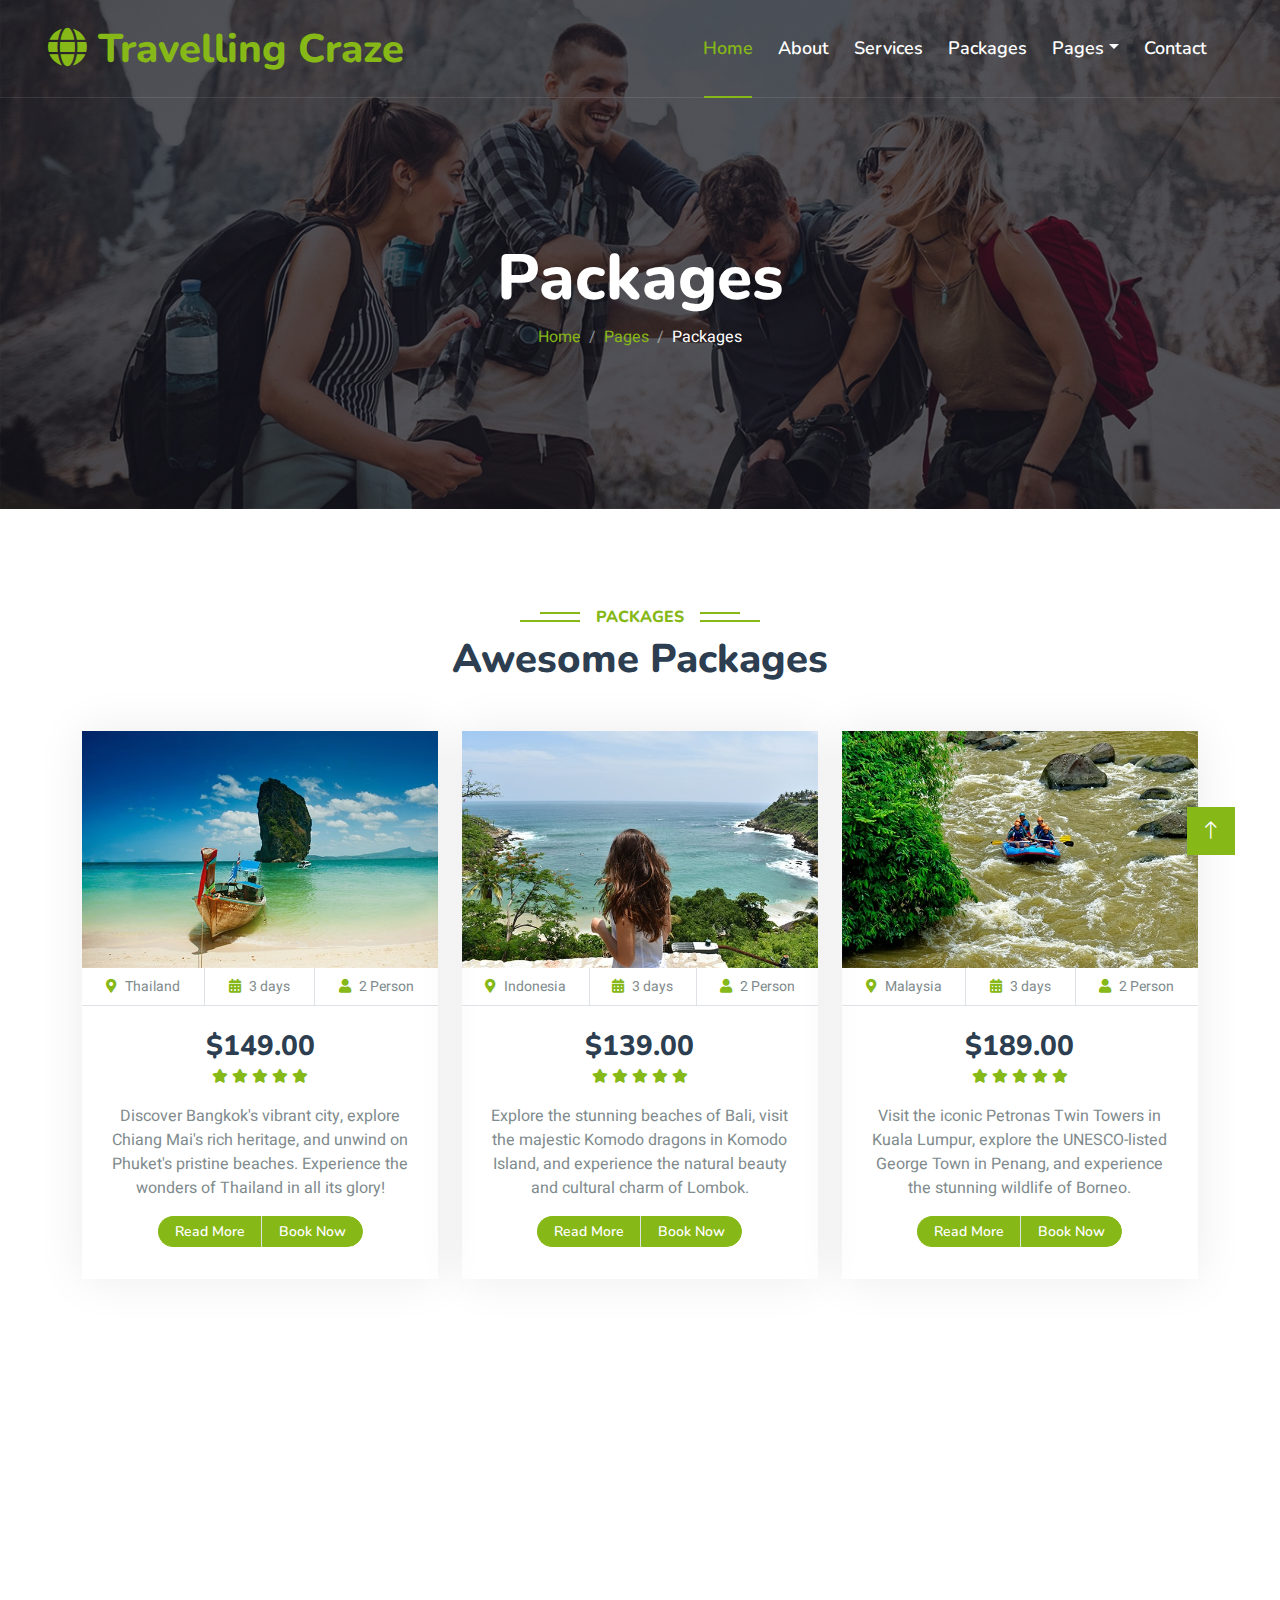
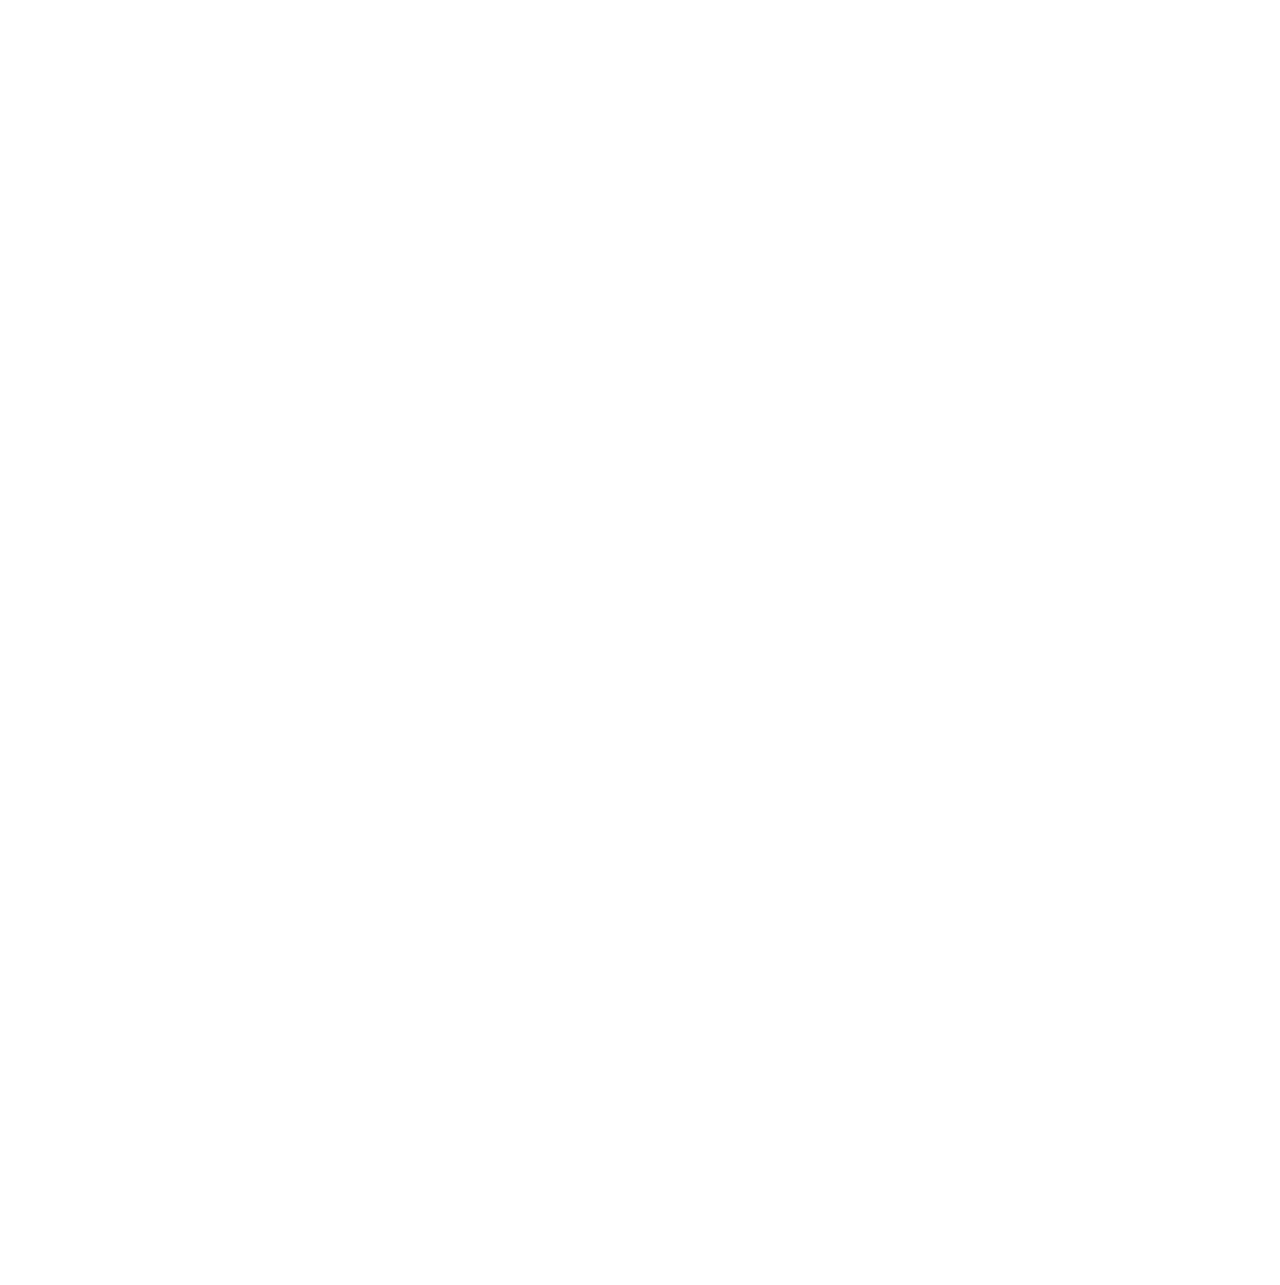
<file: html/package.html>
<!DOCTYPE html>
<html lang="en">

<head>
    <meta charset="utf-8">
    <title>Travelling Craze - Travel Agency </title>
    <meta content="width=device-width, initial-scale=1.0" name="viewport">
    <meta content="" name="keywords">
    <meta content="" name="description">

    <!-- Favicon -->
    <link href="img/favicon.ico" rel="icon">

    <!-- Google Web Fonts -->
    <link rel="preconnect" href="https://fonts.googleapis.com">
    <link rel="preconnect" href="https://fonts.gstatic.com" crossorigin>
    <link href="https://fonts.googleapis.com/css2?family=Heebo:wght@400;500;600&family=Nunito:wght@600;700;800&display=swap" rel="stylesheet">

    <!-- Icon Font Stylesheet -->
    <link href="https://cdnjs.cloudflare.com/ajax/libs/font-awesome/5.10.0/css/all.min.css" rel="stylesheet">
    <link href="https://cdn.jsdelivr.net/npm/bootstrap-icons@1.4.1/font/bootstrap-icons.css" rel="stylesheet">

    <!-- Libraries Stylesheet -->
    <link href="../lib/animate/animate.min.css" rel="stylesheet">
    <link href="../lib/owlcarousel/assets/owl.carousel.min.css" rel="stylesheet">
    <link href="../lib/tempusdominus/css/tempusdominus-bootstrap-4.min.css" rel="stylesheet" />

    <!-- Customized Bootstrap Stylesheet -->
    <link href="../css/bootstrap.min.css" rel="stylesheet">

    <!-- Template Stylesheet -->
    <link href="../css/style.css" rel="stylesheet">
</head>

<body>
    <!-- Spinner Start -->
    <div id="spinner" class="show bg-white position-fixed translate-middle w-100 vh-100 top-50 start-50 d-flex align-items-center justify-content-center">
        <div class="spinner-border text-primary" style="width: 3rem; height: 3rem;" role="status">
            <span class="sr-only">Loading...</span>
        </div>
    </div>
    <!-- Spinner End -->


    <!-- Topbar Start -->
    <!-- <div class="container-fluid bg-dark px-5 d-none d-lg-block">
        <div class="row gx-0">
            <div class="col-lg-8 text-center text-lg-start mb-2 mb-lg-0">
                <div class="d-inline-flex align-items-center" style="height: 45px;">
                    <small class="me-3 text-light"><i class="fa fa-map-marker-alt me-2"></i>123 Street, New York, USA</small>
                    <small class="me-3 text-light"><i class="fa fa-phone-alt me-2"></i>+012 345 6789</small>
                    <small class="text-light"><i class="fa fa-envelope-open me-2"></i>info@example.com</small>
                </div>
            </div>
            <div class="col-lg-4 text-center text-lg-end">
                <div class="d-inline-flex align-items-center" style="height: 45px;">
                    <a class="btn btn-sm btn-outline-light btn-sm-square rounded-circle me-2" href=""><i class="fab fa-twitter fw-normal"></i></a>
                    <a class="btn btn-sm btn-outline-light btn-sm-square rounded-circle me-2" href=""><i class="fab fa-facebook-f fw-normal"></i></a>
                    <a class="btn btn-sm btn-outline-light btn-sm-square rounded-circle me-2" href=""><i class="fab fa-linkedin-in fw-normal"></i></a>
                    <a class="btn btn-sm btn-outline-light btn-sm-square rounded-circle me-2" href=""><i class="fab fa-instagram fw-normal"></i></a>
                    <a class="btn btn-sm btn-outline-light btn-sm-square rounded-circle" href=""><i class="fab fa-youtube fw-normal"></i></a>
                </div>
            </div>
        </div>
    </div> -->
    <!-- Topbar End -->


    <!-- Navbar & Hero Start -->
    <div class="container-fluid position-relative p-0">
        <nav class="navbar navbar-expand-lg navbar-light px-4 px-lg-5 py-3 py-lg-0">
            <a href="" class="navbar-brand p-0">
                <h1 class="text-primary m-0"><i class="fa fa-globe" aria-hidden="true"></i>
Travelling Craze</h1>
                <!-- <img src="img/logo.png" alt="Logo"> -->
            </a>
            <button class="navbar-toggler" type="button" data-bs-toggle="collapse" data-bs-target="#navbarCollapse">
                <span class="fa fa-bars"></span>
            </button>
            <div class="collapse navbar-collapse" id="navbarCollapse">
                <div class="navbar-nav ms-auto py-0">
                    <a href="../index.html" class="nav-item nav-link active">Home</a>
                    <a href="../html/about.html" class="nav-item nav-link">About</a>
                    <a href="../html/service.html" class="nav-item nav-link">Services</a>
                    <a href="package.html" class="nav-item nav-link">Packages</a>
                    <div class="nav-item dropdown">
                        <a href="#" class="nav-link dropdown-toggle" data-bs-toggle="dropdown">Pages</a>
                        <div class="dropdown-menu m-0">
                            <a href="../html/destination.html" class="dropdown-item">Destination</a>
                            <a href="../html/booking.html" class="dropdown-item">Booking</a>
                            <a href="../html/team.html" class="dropdown-item">Travel Guides</a>
                            <a href="../html/testimonial.html" class="dropdown-item">Testimonial</a>
                            <!-- <a href="404.html" class="dropdown-item">404 Page</a> -->
                        </div>
                    </div>
                    <a href="../html/contact.html" class="nav-item nav-link">Contact</a>
                <!-- </div>
                <a href="" class="btn btn-primary rounded-pill py-2 px-4">Register</a>
            </div> -->
        </nav>

        <div class="container-fluid bg-primary py-5 mb-5 hero-header">
            <div class="container py-5">
                <div class="row justify-content-center py-5">
                    <div class="col-lg-10 pt-lg-5 mt-lg-5 text-center">
                        <h1 class="display-3 text-white animated slideInDown">Packages</h1>
                        <nav aria-label="breadcrumb">
                            <ol class="breadcrumb justify-content-center">
                                <li class="breadcrumb-item"><a href="#">Home</a></li>
                                <li class="breadcrumb-item"><a href="#">Pages</a></li>
                                <li class="breadcrumb-item text-white active" aria-current="page">Packages</li>
                            </ol>
                        </nav>
                    </div>
                </div>
            </div>
        </div>
    </div>
    <!-- Navbar & Hero End -->


   <!-- Package Start -->
   <div class="container-xxl py-5">
    <div class="container">
        <div class="text-center wow fadeInUp" data-wow-delay="0.1s">
            <h6 class="section-title bg-white text-center text-primary px-3">Packages</h6>
            <h1 class="mb-5">Awesome Packages</h1>
        </div>
        <div class="row g-4 justify-content-center">
            <div class="col-lg-4 col-md-6 wow fadeInUp" data-wow-delay="0.1s">
                <div class="package-item">
                    <div class="overflow-hidden">
                        <img class="img-fluid" src="../img/package-1.jpg" alt="">
                    </div>
                    <div class="d-flex border-bottom">
                        <small class="flex-fill text-center border-end py-2"><i class="fa fa-map-marker-alt text-primary me-2"></i>Thailand</small>
                        <small class="flex-fill text-center border-end py-2"><i class="fa fa-calendar-alt text-primary me-2"></i>3 days</small>
                        <small class="flex-fill text-center py-2"><i class="fa fa-user text-primary me-2"></i>2 Person</small>
                    </div>
                    <div class="text-center p-4">
                        <h3 class="mb-0">$149.00</h3>
                        <div class="mb-3">
                            <small class="fa fa-star text-primary"></small>
                            <small class="fa fa-star text-primary"></small>
                            <small class="fa fa-star text-primary"></small>
                            <small class="fa fa-star text-primary"></small>
                            <small class="fa fa-star text-primary"></small>
                        </div>
                        <p>Discover Bangkok's vibrant city, explore Chiang Mai's rich heritage, and unwind on Phuket's pristine beaches. Experience the wonders of Thailand in all its glory!</p>
                        <div class="d-flex justify-content-center mb-2">
                            <a class="btn btn-sm btn-primary px-3 border-end" style="border-radius: 30px 0 0 30px;">Read More</a>
                            <a class="btn btn-sm btn-primary px-3" style="border-radius: 0 30px 30px 0;">Book Now</a>
                        </div>
                    </div>
                </div>
            </div>
            <div class="col-lg-4 col-md-6 wow fadeInUp" data-wow-delay="0.3s">
                <div class="package-item">
                    <div class="overflow-hidden">
                        <img class="img-fluid" src="../img/package-2.jpg" alt="">
                    </div>
                    <div class="d-flex border-bottom">
                        <small class="flex-fill text-center border-end py-2"><i class="fa fa-map-marker-alt text-primary me-2"></i>Indonesia</small>
                        <small class="flex-fill text-center border-end py-2"><i class="fa fa-calendar-alt text-primary me-2"></i>3 days</small>
                        <small class="flex-fill text-center py-2"><i class="fa fa-user text-primary me-2"></i>2 Person</small>
                    </div>
                    <div class="text-center p-4">
                        <h3 class="mb-0">$139.00</h3>
                        <div class="mb-3">
                            <small class="fa fa-star text-primary"></small>
                            <small class="fa fa-star text-primary"></small>
                            <small class="fa fa-star text-primary"></small>
                            <small class="fa fa-star text-primary"></small>
                            <small class="fa fa-star text-primary"></small>
                        </div>
                        <p>Explore the stunning beaches of Bali, visit the majestic Komodo dragons in Komodo Island, and experience the natural beauty and cultural charm of Lombok.</p>
                        <div class="d-flex justify-content-center mb-2">
                            <a class="btn btn-sm btn-primary px-3 border-end" style="border-radius: 30px 0 0 30px;">Read More</a>
                            <a class="btn btn-sm btn-primary px-3" style="border-radius: 0 30px 30px 0;">Book Now</a>
                        </div>
                    </div>
                </div>
            </div>
            <div class="col-lg-4 col-md-6 wow fadeInUp" data-wow-delay="0.5s">
                <div class="package-item">
                    <div class="overflow-hidden">
                        <img class="img-fluid" src="../img/package-3.jpg" alt="">
                    </div>
                    <div class="d-flex border-bottom">
                        <small class="flex-fill text-center border-end py-2"><i class="fa fa-map-marker-alt text-primary me-2"></i>Malaysia</small>
                        <small class="flex-fill text-center border-end py-2"><i class="fa fa-calendar-alt text-primary me-2"></i>3 days</small>
                        <small class="flex-fill text-center py-2"><i class="fa fa-user text-primary me-2"></i>2 Person</small>
                    </div>
                    <div class="text-center p-4">
                        <h3 class="mb-0">$189.00</h3>
                        <div class="mb-3">
                            <small class="fa fa-star text-primary"></small>
                            <small class="fa fa-star text-primary"></small>
                            <small class="fa fa-star text-primary"></small>
                            <small class="fa fa-star text-primary"></small>
                            <small class="fa fa-star text-primary"></small>
                        </div>
                        <p>Visit the iconic Petronas Twin Towers in Kuala Lumpur, explore the UNESCO-listed George Town in Penang, and experience the stunning wildlife of Borneo.</p>
                        <div class="d-flex justify-content-center mb-2">
                            <a class="btn btn-sm btn-primary px-3 border-end" style="border-radius: 30px 0 0 30px;">Read More</a>
                            <a class="btn btn-sm btn-primary px-3" style="border-radius: 0 30px 30px 0;">Book Now</a>
                        </div>
                    </div>
                </div>
            </div>
        </div>
    </div>
</div>
<!-- Package End -->


     <!-- Booking Start -->
     <div class="container-xxl py-5 wow fadeInUp" data-wow-delay="0.1s">
        <div class="container">
            <div class="booking p-5">
                <div class="row g-5 align-items-center">
                    <div class="col-md-6 text-white">
                        <h6 class="text-white text-uppercase">Booking</h6>
                        <h1 class="text-white mb-4">Online Booking</h1>
                        <p class="mb-4">Welcome to Travelling Craze, your go-to website for convenient online bookings. Experience hassle-free travel arrangements with a few simple clicks. Fill out our secure form with your preferences, dates, and requirements, and our team will curate a personalized itinerary. Choose from budget-friendly to luxurious options and enjoy peace of mind with our secure payment gateway. Start your journey today at Travelling Craze!</p>
                        <!-- <p class="mb-4">Tempor erat elitr rebum at clita. Diam dolor diam ipsum sit. Aliqu diam amet diam et eos. Clita erat ipsum et lorem et sit, sed stet lorem sit clita duo justo magna dolore erat amet</p> -->
                        <a class="btn btn-outline-light py-3 px-5 mt-2">Read More</a>
                    </div>
                    <div class="col-md-6">
                        <h1 class="text-white mb-4">Book A Tour</h1>
                        <form action="../html/package.html" onsubmit="showAlert()">
                            <div class="row g-3">
                                <div class="col-md-6">
                                    <div class="form-floating">
                                        <input type="text" class="form-control bg-transparent" id="name" placeholder="Your Name" required>
                                        <label for="name">Your Name</label>
                                    </div>
                                </div>
                                <div class="col-md-6">
                                    <div class="form-floating">
                                        <input type="email" class="form-control bg-transparent" id="email" placeholder="Your Email" required>
                                        <label for="email">Your Email</label>
                                    </div>
                                </div>
                                <div class="col-md-6">
                                    <div class="form-floating date" id="date3" data-target-input="nearest">
                                        <input type="text" class="form-control bg-transparent datetimepicker-input" id="datetime" placeholder="Date & Time" data-target="#date3" data-toggle="datetimepicker" required />
                                        <label for="datetime">Date & Time</label>
                                    </div>
                                </div>
                                <div class="col-md-6">
                                    <div class="form-floating">
                                        <select class="form-select bg-transparent" id="select1" >
                                            <option value="1">Destination 1</option>
                                            <option value="2">Destination 2</option>
                                            <option value="3">Destination 3</option>
                                        </select>
                                        <label for="select1">Destination</label>
                                    </div>
                                </div>
                                <div class="col-12">
                                    <div class="form-floating">
                                        <textarea class="form-control bg-transparent" placeholder="Special Request" id="message" style="height: 100px" required></textarea>
                                        <label for="message">Special Request</label>
                                    </div>
                                </div>
                                <div class="col-12">
                                    <button class="btn btn-outline-light w-100 py-3">Book Now</button>
                                </div>
                            </div>
                        </form>
                    </div>
                </div>
            </div>
        </div>
    </div>
    <!-- Booking Start -->

     <!-- Process Start -->
     <div class="container-xxl py-5">
        <div class="container">
            <div class="text-center pb-4 wow fadeInUp" data-wow-delay="0.1s">
                <h6 class="section-title bg-white text-center text-primary px-3">Process</h6>
                <h1 class="mb-5">3 Easy Steps</h1>
            </div>
            <div class="row gy-5 gx-4 justify-content-center">
                <div class="col-lg-4 col-sm-6 text-center pt-4 wow fadeInUp" data-wow-delay="0.1s">
                    <div class="position-relative border border-primary pt-5 pb-4 px-4">
                        <div class="d-inline-flex align-items-center justify-content-center bg-primary rounded-circle position-absolute top-0 start-50 translate-middle shadow" style="width: 100px; height: 100px;">
                            <i class="fa fa-globe fa-3x text-white"></i>
                        </div>
                        <h5 class="mt-4">Choose A Destination</h5>
                        <hr class="w-25 mx-auto bg-primary mb-1">
                        <hr class="w-50 mx-auto bg-primary mt-0">
                        <p class="mb-0">Discover and Choose Your Perfect Destination with Travelling Craze's Expert Guidance</p>
                    </div>
                </div>
                <div class="col-lg-4 col-sm-6 text-center pt-4 wow fadeInUp" data-wow-delay="0.3s">
                    <div class="position-relative border border-primary pt-5 pb-4 px-4">
                        <div class="d-inline-flex align-items-center justify-content-center bg-primary rounded-circle position-absolute top-0 start-50 translate-middle shadow" style="width: 100px; height: 100px;">
                            <i class="fa fa-dollar-sign fa-3x text-white"></i>
                        </div>
                        <h5 class="mt-4">Pay Online</h5>
                        <hr class="w-25 mx-auto bg-primary mb-1">
                        <hr class="w-50 mx-auto bg-primary mt-0">
                        <p class="mb-0">Seamlessly Book Your Adventure Online with Travelling Craze's Secure Payment Options!</p>
                    </div>
                </div>
                <div class="col-lg-4 col-sm-6 text-center pt-4 wow fadeInUp" data-wow-delay="0.5s">
                    <div class="position-relative border border-primary pt-5 pb-4 px-4">
                        <div class="d-inline-flex align-items-center justify-content-center bg-primary rounded-circle position-absolute top-0 start-50 translate-middle shadow" style="width: 100px; height: 100px;">
                            <i class="fa fa-plane fa-3x text-white"></i>
                        </div>
                        <h5 class="mt-4">Fly Today</h5>
                        <hr class="w-25 mx-auto bg-primary mb-1">
                        <hr class="w-50 mx-auto bg-primary mt-0">
                        <p class="mb-0">Take Flight Today and Embark on an Unforgettable Journey with Travelling Craze!</p>
                    </div>
                </div>
            </div>
        </div>
    </div>
    <!-- Process Start -->
        

    <!-- Footer Start -->
    <div class="container-fluid bg-dark text-light footer pt-5 mt-5 wow fadeIn" data-wow-delay="0.1s">
        <div class="container py-5">
            <div class="row g-5">
                <div class="col-lg-3 col-md-6">
                    <h4 class="text-white mb-3">Company</h4>
                    <a class="btn btn-link" >About Us</a>
                    <a class="btn btn-link" >Contact Us</a>
                    <a class="btn btn-link" >Privacy Policy</a>
                    <a class="btn btn-link" >Terms & Condition</a>
                    <a class="btn btn-link" >FAQs & Help</a>
                </div>
                <div class="col-lg-3 col-md-6">
                    <h4 class="text-white mb-3">Contact</h4>
                    <p class="mb-2"><i class="fa fa-map-marker-alt me-3"></i>10 Street, Karachi, Pakistan</p>
                    <p class="mb-2"><i class="fa fa-phone-alt me-3"></i>+92 320 3607386</p>
                    <p class="mb-2"><i class="fa fa-envelope me-3"></i>mali2207a@aptechsite.net</p>
                    <div class="d-flex pt-2">
                        <a class="btn btn-outline-light btn-social" ><i class="fab fa-twitter"></i></a>
                        <a class="btn btn-outline-light btn-social" ><i class="fab fa-facebook-f"></i></a>
                        <a class="btn btn-outline-light btn-social" ><i class="fab fa-youtube"></i></a>
                        <a class="btn btn-outline-light btn-social" ><i class="fab fa-linkedin-in"></i></a>
                    </div>
                </div>
                <div class="col-lg-3 col-md-6">
                    <h4 class="text-white mb-3">Gallery</h4>
                    <div class="row g-2 pt-2">
                        <div class="col-4">
                            <img class="img-fluid bg-light p-1" src="../img/package-1.jpg" alt="">
                        </div>
                        <div class="col-4">
                            <img class="img-fluid bg-light p-1" src="../img/package-2.jpg" alt="">
                        </div>
                        <div class="col-4">
                            <img class="img-fluid bg-light p-1" src="../img/package-3.jpg" alt="">
                        </div>
                        <div class="col-4">
                            <img class="img-fluid bg-light p-1" src="../img/package-2.jpg" alt="">
                        </div>
                        <div class="col-4">
                            <img class="img-fluid bg-light p-1" src="../img/package-3.jpg" alt="">
                        </div>
                        <div class="col-4">
                            <img class="img-fluid bg-light p-1" src="../img/package-1.jpg" alt="">
                        </div>
                    </div>
                </div>
                <div class="col-lg-3 col-md-6">
                    <h4 class="text-white mb-3">Newsletter</h4>
                    <p>Subscribe to our newsletter and stay up-to-date with the latest travel inspiration, exclusive deals, and insider tips. Join our community of travel enthusiasts today!</p>
                    <!-- <div class="position-relative mx-auto" style="max-width: 400px;">
                        <input class="form-control border-primary w-100 py-3 ps-4 pe-5" type="text" placeholder="Your email">
                        <button type="button" class="btn btn-primary py-2 position-absolute top-0 end-0 mt-2 me-2">SignUp</button>
                    </div> -->
                </div>
            </div>
        </div>
        <div class="container">
            <div class="copyright">
                <div class="row">
                    <div class="col-md-6 text-center text-md-start mb-3 mb-md-0">
                        &copy; Travelling Craze, All Right Reserved.

                        <!--/*** This template is free as long as you keep the footer author’s credit link/attribution link/backlink. If you'd like to use the template without the footer author’s credit link/attribution link/backlink, you can purchase the Credit Removal License from "https://htmlcodex.com/credit-removal". Thank you for your support. ***/-->
                        Designed By Mohammad Ali Mustafa.
                    </div>
                    <div class="col-md-6 text-center text-md-end">
                        <div class="footer-menu">
                            <a >Home</a>
                            <a >Cookies</a>
                            <a >Help</a>
                            <a >FQAs</a>
                        </div>
                    </div>
                </div>
            </div>
        </div>
    </div>
    <!-- Footer End -->



    <!-- Back to Top -->
    <a href="#" class="btn btn-lg btn-primary btn-lg-square back-to-top"><i class="bi bi-arrow-up"></i></a>


    <!-- JavaScript Libraries -->
    <script src="https://code.jquery.com/jquery-3.4.1.min.js"></script>
    <script src="https://cdn.jsdelivr.net/npm/bootstrap@5.0.0/dist/js/bootstrap.bundle.min.js"></script>
    <script src="../lib/wow/wow.min.js"></script>
    <script src="../lib/easing/easing.min.js"></script>
    <script src="../lib/waypoints/waypoints.min.js"></script>
    <script src="../lib/owlcarousel/owl.carousel.min.js"></script>
    <script src="../lib/tempusdominus/js/moment.min.js"></script>
    <script src="../lib/tempusdominus/js/moment-timezone.min.js"></script>
    <script src="../lib/tempusdominus/js/tempusdominus-bootstrap-4.min.js"></script>

    <!-- Template Javascript -->
    <script src="../js/main.js"></script>
</body>

</html>
</file>
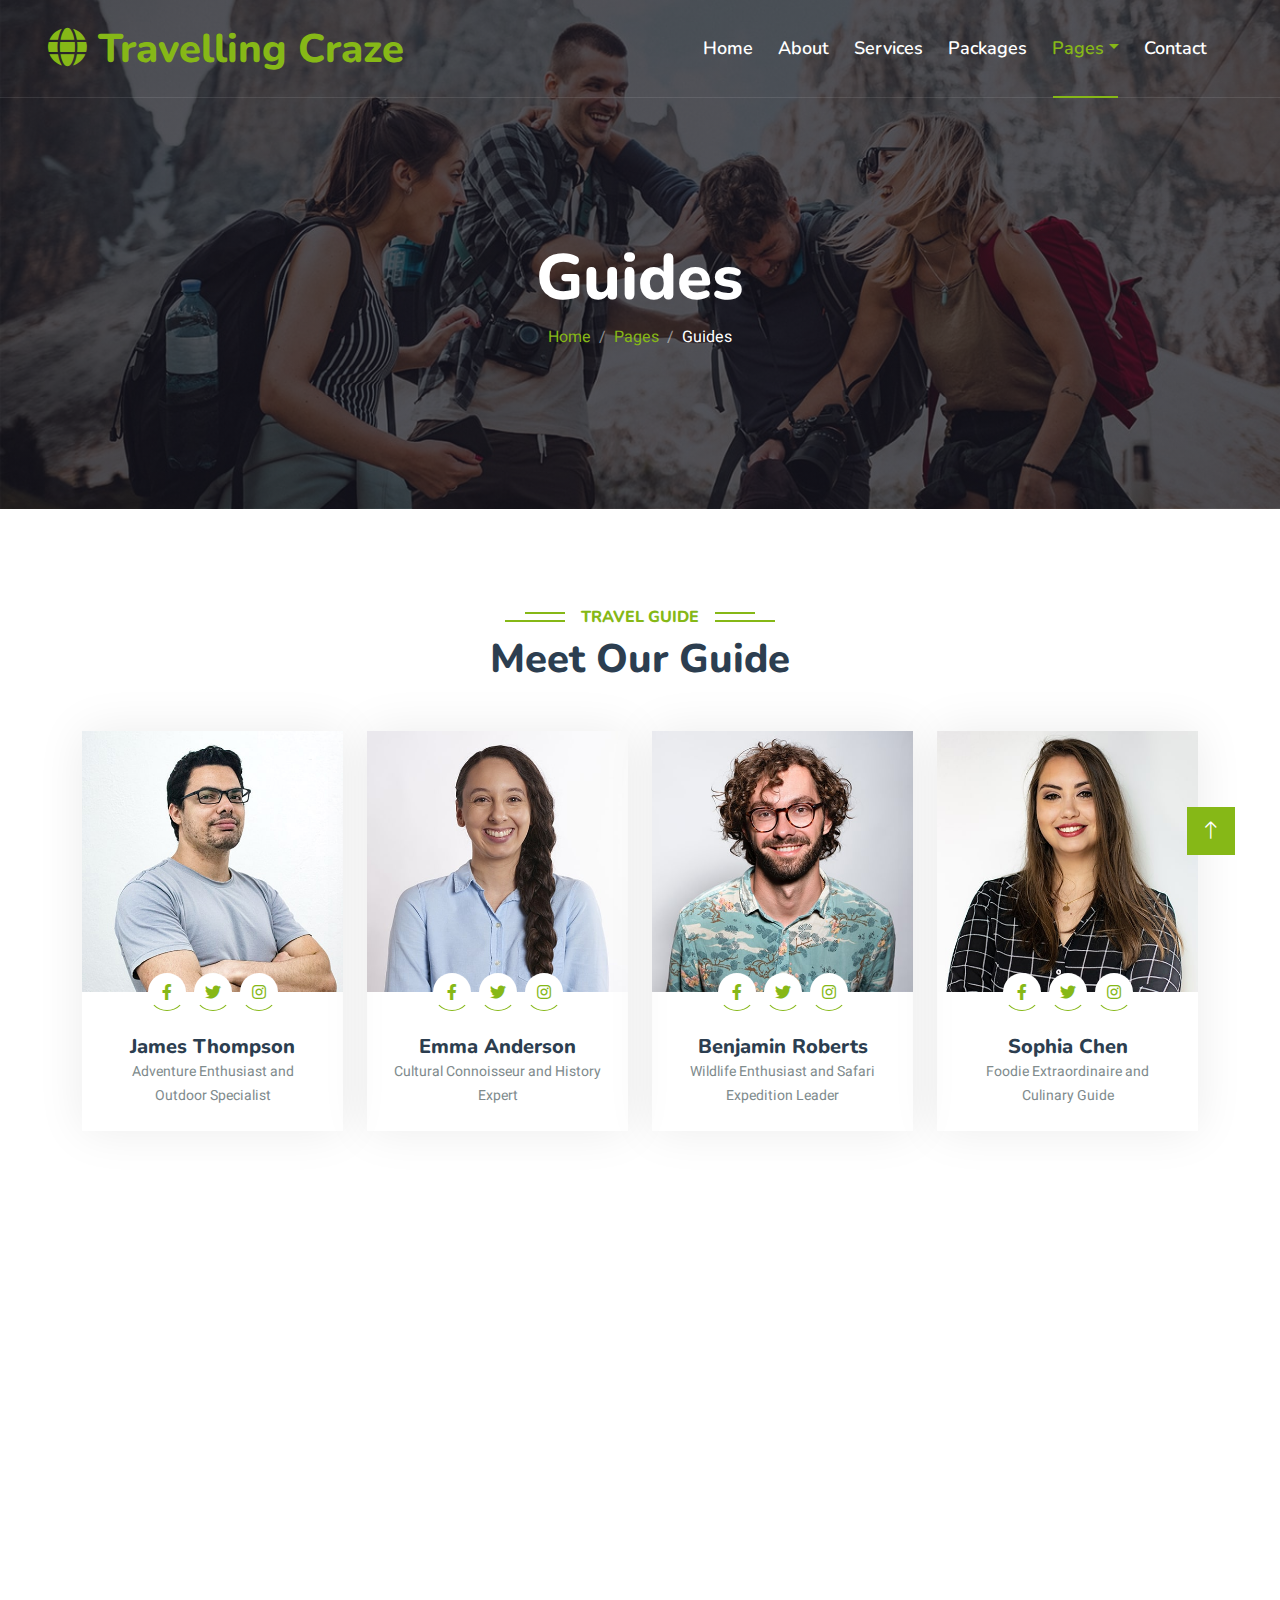
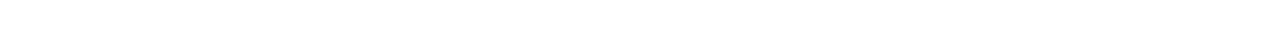
<file: html/team.html>
<!DOCTYPE html>
<html lang="en">

<head>
    <meta charset="utf-8">
    <title>Travelling Craze - Travel Agency </title>
    <meta content="width=device-width, initial-scale=1.0" name="viewport">
    <meta content="" name="keywords">
    <meta content="" name="description">

    <!-- Favicon -->
    <link href="img/favicon.ico" rel="icon">

    <!-- Google Web Fonts -->
    <link rel="preconnect" href="https://fonts.googleapis.com">
    <link rel="preconnect" href="https://fonts.gstatic.com" crossorigin>
    <link href="https://fonts.googleapis.com/css2?family=Heebo:wght@400;500;600&family=Nunito:wght@600;700;800&display=swap" rel="stylesheet">

    <!-- Icon Font Stylesheet -->
    <link href="https://cdnjs.cloudflare.com/ajax/libs/font-awesome/5.10.0/css/all.min.css" rel="stylesheet">
    <link href="https://cdn.jsdelivr.net/npm/bootstrap-icons@1.4.1/font/bootstrap-icons.css" rel="stylesheet">

    <!-- Libraries Stylesheet -->
    <link href="../lib/animate/animate.min.css" rel="stylesheet">
    <link href="../lib/owlcarousel/assets/owl.carousel.min.css" rel="stylesheet">
    <link href="../lib/tempusdominus/css/tempusdominus-bootstrap-4.min.css" rel="stylesheet" />

    <!-- Customized Bootstrap Stylesheet -->
    <link href="../css/bootstrap.min.css" rel="stylesheet">

    <!-- Template Stylesheet -->
    <link href="../css/style.css" rel="stylesheet">
</head>

<body>
    <!-- Spinner Start -->
    <div id="spinner" class="show bg-white position-fixed translate-middle w-100 vh-100 top-50 start-50 d-flex align-items-center justify-content-center">
        <div class="spinner-border text-primary" style="width: 3rem; height: 3rem;" role="status">
            <span class="sr-only">Loading...</span>
        </div>
    </div>
    <!-- Spinner End -->


    <!-- Topbar Start -->
    <!-- <div class="container-fluid bg-dark px-5 d-none d-lg-block">
        <div class="row gx-0">
            <div class="col-lg-8 text-center text-lg-start mb-2 mb-lg-0">
                <div class="d-inline-flex align-items-center" style="height: 45px;">
                    <small class="me-3 text-light"><i class="fa fa-map-marker-alt me-2"></i>123 Street, New York, USA</small>
                    <small class="me-3 text-light"><i class="fa fa-phone-alt me-2"></i>+012 345 6789</small>
                    <small class="text-light"><i class="fa fa-envelope-open me-2"></i>info@example.com</small>
                </div>
            </div>
            <div class="col-lg-4 text-center text-lg-end">
                <div class="d-inline-flex align-items-center" style="height: 45px;">
                    <a class="btn btn-sm btn-outline-light btn-sm-square rounded-circle me-2" href=""><i class="fab fa-twitter fw-normal"></i></a>
                    <a class="btn btn-sm btn-outline-light btn-sm-square rounded-circle me-2" href=""><i class="fab fa-facebook-f fw-normal"></i></a>
                    <a class="btn btn-sm btn-outline-light btn-sm-square rounded-circle me-2" href=""><i class="fab fa-linkedin-in fw-normal"></i></a>
                    <a class="btn btn-sm btn-outline-light btn-sm-square rounded-circle me-2" href=""><i class="fab fa-instagram fw-normal"></i></a>
                    <a class="btn btn-sm btn-outline-light btn-sm-square rounded-circle" href=""><i class="fab fa-youtube fw-normal"></i></a>
                </div>
            </div>
        </div>
    </div> -->
    <!-- Topbar End -->


    <!-- Navbar & Hero Start -->
    <div class="container-fluid position-relative p-0">
        <nav class="navbar navbar-expand-lg navbar-light px-4 px-lg-5 py-3 py-lg-0">
            <a href="" class="navbar-brand p-0">
                <h1 class="text-primary m-0"><i class="fa fa-globe" aria-hidden="true"></i>
                    Travelling Craze</h1>
                <!-- <img src="img/logo.png" alt="Logo"> -->
            </a>
            <button class="navbar-toggler" type="button" data-bs-toggle="collapse" data-bs-target="#navbarCollapse">
                <span class="fa fa-bars"></span>
            </button>
            <div class="collapse navbar-collapse" id="navbarCollapse">
                <div class="navbar-nav ms-auto py-0">
                    <a href="../index.html" class="nav-item nav-link">Home</a>
                    <a href="../html/about.html" class="nav-item nav-link">About</a>
                    <a href="../html/service.html" class="nav-item nav-link">Services</a>
                    <a href="../html/package.html" class="nav-item nav-link">Packages</a>
                    <div class="nav-item dropdown">
                        <a href="#" class="nav-link dropdown-toggle active" data-bs-toggle="dropdown">Pages</a>
                        <div class="dropdown-menu m-0">
                            <a href="../html/destination.html" class="dropdown-item">Destination</a>
                            <a href="../html/booking.html" class="dropdown-item">Booking</a>
                            <a href="team.html" class="dropdown-item active">Travel Guides</a>
                            <a href="../html/testimonial.html" class="dropdown-item">Testimonial</a>
                            <!-- <a href="404.html" class="dropdown-item">404 Page</a> -->
                        </div>
                    </div>
                    <a href="../html/contact.html" class="nav-item nav-link">Contact</a>
                <!-- </div>
                <a href="" class="btn btn-primary rounded-pill py-2 px-4">Register</a>
            </div> -->
        </nav>

        <div class="container-fluid bg-primary py-5 mb-5 hero-header">
            <div class="container py-5">
                <div class="row justify-content-center py-5">
                    <div class="col-lg-10 pt-lg-5 mt-lg-5 text-center">
                        <h1 class="display-3 text-white animated slideInDown">Guides</h1>
                        <nav aria-label="breadcrumb">
                            <ol class="breadcrumb justify-content-center">
                                <li class="breadcrumb-item"><a href="#">Home</a></li>
                                <li class="breadcrumb-item"><a href="#">Pages</a></li>
                                <li class="breadcrumb-item text-white active" aria-current="page">Guides</li>
                            </ol>
                        </nav>
                    </div>
                </div>
            </div>
        </div>
    </div>
    <!-- Navbar & Hero End -->


    <!-- Team Start -->
    <div class="container-xxl py-5">
        <div class="container">
            <div class="text-center wow fadeInUp" data-wow-delay="0.1s">
                <h6 class="section-title bg-white text-center text-primary px-3">Travel Guide</h6>
                <h1 class="mb-5">Meet Our Guide</h1>
            </div>
            <div class="row g-4">
                <div class="col-lg-3 col-md-6 wow fadeInUp" data-wow-delay="0.1s">
                    <div class="team-item">
                        <div class="overflow-hidden">
                            <img class="img-fluid" src="../img/team-1.jpg" alt="">
                        </div>
                        <div class="position-relative d-flex justify-content-center" style="margin-top: -19px;">
                            <a class="btn btn-square mx-1" ><i class="fab fa-facebook-f"></i></a>
                            <a class="btn btn-square mx-1" ><i class="fab fa-twitter"></i></a>
                            <a class="btn btn-square mx-1" ><i class="fab fa-instagram"></i></a>
                        </div>
                        <div class="text-center p-4">
                            <h5 class="mb-0">James Thompson</h5>
                            <small>Adventure Enthusiast and Outdoor Specialist</small>
                        </div>
                    </div>
                </div>

                <div class="col-lg-3 col-md-6 wow fadeInUp" data-wow-delay="0.5s">
                    <div class="team-item">
                        <div class="overflow-hidden">
                            <img class="img-fluid" src="../img/team-2.jpg" alt="">
                        </div>
                        <div class="position-relative d-flex justify-content-center" style="margin-top: -19px;">
                            <a class="btn btn-square mx-1" ><i class="fab fa-facebook-f"></i></a>
                            <a class="btn btn-square mx-1" ><i class="fab fa-twitter"></i></a>
                            <a class="btn btn-square mx-1" ><i class="fab fa-instagram"></i></a>
                        </div>
                        <div class="text-center p-4">
                            <h5 class="mb-0">Emma Anderson</h5>
                            <small>Cultural Connoisseur and History Expert</small>
                        </div>
                    </div>
                </div>
                <div class="col-lg-3 col-md-6 wow fadeInUp" data-wow-delay="0.5s">
                    <div class="team-item">
                        <div class="overflow-hidden">
                            <img class="img-fluid" src="../img/team-3.jpg" alt="">
                        </div>
                        <div class="position-relative d-flex justify-content-center" style="margin-top: -19px;">
                            <a class="btn btn-square mx-1" ><i class="fab fa-facebook-f"></i></a>
                            <a class="btn btn-square mx-1" ><i class="fab fa-twitter"></i></a>
                            <a class="btn btn-square mx-1" ><i class="fab fa-instagram"></i></a>
                        </div>
                        <div class="text-center p-4">
                            <h5 class="mb-0">Benjamin Roberts</h5>
                            <small>Wildlife Enthusiast and Safari Expedition Leader</small>
                        </div>
                    </div>
                </div>
                <div class="col-lg-3 col-md-6 wow fadeInUp" data-wow-delay="0.7s">
                    <div class="team-item">
                        <div class="overflow-hidden">
                            <img class="img-fluid" src="../img/team-4.jpg" alt="">
                        </div>
                        <div class="position-relative d-flex justify-content-center" style="margin-top: -19px;">
                            <a class="btn btn-square mx-1" ><i class="fab fa-facebook-f"></i></a>
                            <a class="btn btn-square mx-1" ><i class="fab fa-twitter"></i></a>
                            <a class="btn btn-square mx-1" ><i class="fab fa-instagram"></i></a>
                        </div>
                        <div class="text-center p-4">
                            <h5 class="mb-0">Sophia Chen</h5>
                            <small>Foodie Extraordinaire and Culinary Guide</small>
                        </div>
                    </div>
                </div>
            </div>
        </div>
    </div>
    <!-- Team End -->
        

     <!-- Footer Start -->
     <div class="container-fluid bg-dark text-light footer pt-5 mt-5 wow fadeIn" data-wow-delay="0.1s">
        <div class="container py-5">
            <div class="row g-5">
                <div class="col-lg-3 col-md-6">
                    <h4 class="text-white mb-3">Company</h4>
                    <a class="btn btn-link" >About Us</a>
                    <a class="btn btn-link" >Contact Us</a>
                    <a class="btn btn-link" >Privacy Policy</a>
                    <a class="btn btn-link" >Terms & Condition</a>
                    <a class="btn btn-link" >FAQs & Help</a>
                </div>
                <div class="col-lg-3 col-md-6">
                    <h4 class="text-white mb-3">Contact</h4>
                    <p class="mb-2"><i class="fa fa-map-marker-alt me-3"></i>10 Street, Karachi, Pakistan</p>
                    <p class="mb-2"><i class="fa fa-phone-alt me-3"></i>+92 320 3607386</p>
                    <p class="mb-2"><i class="fa fa-envelope me-3"></i>mali2207a@aptechsite.net</p>
                    <div class="d-flex pt-2">
                        <a class="btn btn-outline-light btn-social" ><i class="fab fa-twitter"></i></a>
                        <a class="btn btn-outline-light btn-social" ><i class="fab fa-facebook-f"></i></a>
                        <a class="btn btn-outline-light btn-social" ><i class="fab fa-youtube"></i></a>
                        <a class="btn btn-outline-light btn-social" ><i class="fab fa-linkedin-in"></i></a>
                    </div>
                </div>
                <div class="col-lg-3 col-md-6">
                    <h4 class="text-white mb-3">Gallery</h4>
                    <div class="row g-2 pt-2">
                        <div class="col-4">
                            <img class="img-fluid bg-light p-1" src="../img/package-1.jpg" alt="">
                        </div>
                        <div class="col-4">
                            <img class="img-fluid bg-light p-1" src="../img/package-2.jpg" alt="">
                        </div>
                        <div class="col-4">
                            <img class="img-fluid bg-light p-1" src="../img/package-3.jpg" alt="">
                        </div>
                        <div class="col-4">
                            <img class="img-fluid bg-light p-1" src="../img/package-2.jpg" alt="">
                        </div>
                        <div class="col-4">
                            <img class="img-fluid bg-light p-1" src="../img/package-3.jpg" alt="">
                        </div>
                        <div class="col-4">
                            <img class="img-fluid bg-light p-1" src="../img/package-1.jpg" alt="">
                        </div>
                    </div>
                </div>
                <div class="col-lg-3 col-md-6">
                    <h4 class="text-white mb-3">Newsletter</h4>
                    <p>Subscribe to our newsletter and stay up-to-date with the latest travel inspiration, exclusive deals, and insider tips. Join our community of travel enthusiasts today!</p>
                    <!-- <div class="position-relative mx-auto" style="max-width: 400px;">
                        <input class="form-control border-primary w-100 py-3 ps-4 pe-5" type="text" placeholder="Your email">
                        <button type="button" class="btn btn-primary py-2 position-absolute top-0 end-0 mt-2 me-2">SignUp</button>
                    </div> -->
                </div>
            </div>
        </div>
        <div class="container">
            <div class="copyright">
                <div class="row">
                    <div class="col-md-6 text-center text-md-start mb-3 mb-md-0">
                        &copy; Travelling Craze, All Right Reserved.

                        <!--/*** This template is free as long as you keep the footer author’s credit link/attribution link/backlink. If you'd like to use the template without the footer author’s credit link/attribution link/backlink, you can purchase the Credit Removal License from "https://htmlcodex.com/credit-removal". Thank you for your support. ***/-->
                        Designed By Mohammad Ali Mustafa.
                    </div>
                    <div class="col-md-6 text-center text-md-end">
                        <div class="footer-menu">
                            <a >Home</a>
                            <a >Cookies</a>
                            <a >Help</a>
                            <a >FQAs</a>
                        </div>
                    </div>
                </div>
            </div>
        </div>
    </div>
    <!-- Footer End -->

    <!-- Back to Top -->
    <a href="#" class="btn btn-lg btn-primary btn-lg-square back-to-top"><i class="bi bi-arrow-up"></i></a>


    <!-- JavaScript Libraries -->
    <script src="https://code.jquery.com/jquery-3.4.1.min.js"></script>
    <script src="https://cdn.jsdelivr.net/npm/bootstrap@5.0.0/dist/js/bootstrap.bundle.min.js"></script>
    <script src="../lib/wow/wow.min.js"></script>
    <script src="../lib/easing/easing.min.js"></script>
    <script src="../lib/waypoints/waypoints.min.js"></script>
    <script src="../lib/owlcarousel/owl.carousel.min.js"></script>
    <script src="../lib/tempusdominus/js/moment.min.js"></script>
    <script src="../lib/tempusdominus/js/moment-timezone.min.js"></script>
    <script src="../lib/tempusdominus/js/tempusdominus-bootstrap-4.min.js"></script>

    <!-- Template Javascript -->
    <script src="../js/main.js"></script>
</body>

</html>
</file>
<file: css/style.css>
/********** Template CSS **********/
:root {
    --primary: #86B817;
    --secondary: #FE8800;
    --light: #F5F5F5;
    --dark: #14141F;
}

.fw-medium {
    font-weight: 600 !important;
}

.fw-semi-bold {
    font-weight: 700 !important;
}

.back-to-top {
    position: fixed;
    display: none;
    right: 45px;
    bottom: 45px;
    z-index: 99;
}


/*** Spinner ***/
#spinner {
    opacity: 0;
    visibility: hidden;
    transition: opacity .5s ease-out, visibility 0s linear .5s;
    z-index: 99999;
}

#spinner.show {
    transition: opacity .5s ease-out, visibility 0s linear 0s;
    visibility: visible;
    opacity: 1;
}


/*** Button ***/
.btn {
    font-family: 'Nunito', sans-serif;
    font-weight: 600;
    transition: .5s;
}

.btn.btn-primary,
.btn.btn-secondary {
    color: #FFFFFF;
}

.btn-square {
    width: 38px;
    height: 38px;
}

.btn-sm-square {
    width: 32px;
    height: 32px;
}

.btn-lg-square {
    width: 48px;
    height: 48px;
}

.btn-square,
.btn-sm-square,
.btn-lg-square {
    padding: 0;
    display: flex;
    align-items: center;
    justify-content: center;
    font-weight: normal;
    border-radius: 0px;
}


/*** Navbar ***/
.navbar-light .navbar-nav .nav-link {
    font-family: 'Nunito', sans-serif;
    position: relative;
    margin-right: 25px;
    padding: 35px 0;
    color: #FFFFFF !important;
    font-size: 18px;
    font-weight: 600;
    outline: none;
    transition: .5s;
}

.sticky-top.navbar-light .navbar-nav .nav-link {
    padding: 20px 0;
    color: var(--dark) !important;
}

.navbar-light .navbar-nav .nav-link:hover,
.navbar-light .navbar-nav .nav-link.active {
    color: var(--primary) !important;
}

.navbar-light .navbar-brand img {
    max-height: 60px;
    transition: .5s;
}

.sticky-top.navbar-light .navbar-brand img {
    max-height: 45px;
}

@media (max-width: 991.98px) {
    .sticky-top.navbar-light {
        position: relative;
        background: #FFFFFF;
    }

    .navbar-light .navbar-collapse {
        margin-top: 15px;
        border-top: 1px solid #DDDDDD;
    }

    .navbar-light .navbar-nav .nav-link,
    .sticky-top.navbar-light .navbar-nav .nav-link {
        padding: 10px 0;
        margin-left: 0;
        color: var(--dark) !important;
    }

    .navbar-light .navbar-brand img {
        max-height: 45px;
    }
}

@media (min-width: 992px) {
    .navbar-light {
        position: absolute;
        width: 100%;
        top: 0;
        left: 0;
        border-bottom: 1px solid rgba(256, 256, 256, .1);
        z-index: 999;
    }
    
    .sticky-top.navbar-light {
        position: fixed;
        background: #FFFFFF;
    }

    .navbar-light .navbar-nav .nav-link::before {
        position: absolute;
        content: "";
        width: 0;
        height: 2px;
        bottom: -1px;
        left: 50%;
        background: var(--primary);
        transition: .5s;
    }

    .navbar-light .navbar-nav .nav-link:hover::before,
    .navbar-light .navbar-nav .nav-link.active::before {
        width: calc(100% - 2px);
        left: 1px;
    }

    .navbar-light .navbar-nav .nav-link.nav-contact::before {
        display: none;
    }
}


.ali{
    background-color: transparent;
}
/*** Hero Header ***/
.hero-header {
    background: linear-gradient(rgba(20, 20, 31, .7), rgba(20, 20, 31, .7)), url(../img/bg-hero.jpg);
    background-position: center center;
    background-repeat: no-repeat;
    background-size: cover;
}

.breadcrumb-item + .breadcrumb-item::before {
    color: rgba(255, 255, 255, .5);
}


/*** Section Title ***/
.section-title {
    position: relative;
    display: inline-block;
    text-transform: uppercase;
}

.section-title::before {
    position: absolute;
    content: "";
    width: calc(100% + 80px);
    height: 2px;
    top: 4px;
    left: -40px;
    background: var(--primary);
    z-index: -1;
}

.section-title::after {
    position: absolute;
    content: "";
    width: calc(100% + 120px);
    height: 2px;
    bottom: 5px;
    left: -60px;
    background: var(--primary);
    z-index: -1;
}

.section-title.text-start::before {
    width: calc(100% + 40px);
    left: 0;
}

.section-title.text-start::after {
    width: calc(100% + 60px);
    left: 0;
}


/*** Service ***/
.service-item {
    box-shadow: 0 0 45px rgba(0, 0, 0, .08);
    transition: .5s;
}

.service-item:hover {
    background: var(--primary);
}

.service-item * {
    transition: .5s;
}

.service-item:hover * {
    color: var(--light) !important;
}


/*** Destination ***/
.destination img {
    transition: .5s;
}

.destination a:hover img {
    transform: scale(1.1);
}


/*** Package ***/
.package-item {
    box-shadow: 0 0 45px rgba(0, 0, 0, .08);
}

.package-item img {
    transition: .5s;
}

.package-item:hover img {
    transform: scale(1.1);
}


/*** Booking ***/
.booking {
    background: linear-gradient(rgba(15, 23, 43, .7), rgba(15, 23, 43, .7)), url(https://images.unsplash.com/photo-1446038202205-1c96430dbdab?ixlib=rb-4.0.3&ixid=M3wxMjA3fDB8MHxwaG90by1wYWdlfHx8fGVufDB8fHx8fA%3D%3D&auto=format&fit=crop&w=869&q=80);
    background-position: center center;
    background-repeat: no-repeat;
    background-size: cover;
}


/*** Team ***/
.team-item {
    box-shadow: 0 0 45px rgba(0, 0, 0, .08);
}

.team-item img {
    transition: .5s;
}

.team-item:hover img {
    transform: scale(1.1);
}

.team-item .btn {
    background: #FFFFFF;
    color: var(--primary);
    border-radius: 20px;
    border-bottom: 1px solid var(--primary);
}

.team-item .btn:hover {
    background: var(--primary);
    color: #FFFFFF;
}


/*** Testimonial ***/
.testimonial-carousel::before {
    position: absolute;
    content: "";
    top: 0;
    left: 0;
    height: 100%;
    width: 0;
    background: linear-gradient(to right, rgba(255, 255, 255, 1) 0%, rgba(255, 255, 255, 0) 100%);
    z-index: 1;
}

.testimonial-carousel::after {
    position: absolute;
    content: "";
    top: 0;
    right: 0;
    height: 100%;
    width: 0;
    background: linear-gradient(to left, rgba(255, 255, 255, 1) 0%, rgba(255, 255, 255, 0) 100%);
    z-index: 1;
}

@media (min-width: 768px) {
    .testimonial-carousel::before,
    .testimonial-carousel::after {
        width: 200px;
    }
}

@media (min-width: 992px) {
    .testimonial-carousel::before,
    .testimonial-carousel::after {
        width: 300px;
    }
}

.testimonial-carousel .owl-item .testimonial-item,
.testimonial-carousel .owl-item.center .testimonial-item * {
    transition: .5s;
}

.testimonial-carousel .owl-item.center .testimonial-item {
    background: var(--primary) !important;
    border-color: var(--primary) !important;
}

.testimonial-carousel .owl-item.center .testimonial-item * {
    color: #FFFFFF !important;
}

.testimonial-carousel .owl-dots {
    margin-top: 24px;
    display: flex;
    align-items: flex-end;
    justify-content: center;
}

.testimonial-carousel .owl-dot {
    position: relative;
    display: inline-block;
    margin: 0 5px;
    width: 15px;
    height: 15px;
    border: 1px solid #CCCCCC;
    border-radius: 15px;
    transition: .5s;
}

.testimonial-carousel .owl-dot.active {
    background: var(--primary);
    border-color: var(--primary);
}


/*** Footer ***/
.footer .btn.btn-social {
    margin-right: 5px;
    width: 35px;
    height: 35px;
    display: flex;
    align-items: center;
    justify-content: center;
    color: var(--light);
    font-weight: normal;
    border: 1px solid #FFFFFF;
    border-radius: 35px;
    transition: .3s;
}

.footer .btn.btn-social:hover {
    color: var(--primary);
}

.footer .btn.btn-link {
    display: block;
    margin-bottom: 5px;
    padding: 0;
    text-align: left;
    color: #FFFFFF;
    font-size: 15px;
    font-weight: normal;
    text-transform: capitalize;
    transition: .3s;
}

.footer .btn.btn-link::before {
    position: relative;
    content: "\f105";
    font-family: "Font Awesome 5 Free";
    font-weight: 900;
    margin-right: 10px;
}

.footer .btn.btn-link:hover {
    letter-spacing: 1px;
    box-shadow: none;
}

.footer .copyright {
    padding: 25px 0;
    font-size: 15px;
    border-top: 1px solid rgba(256, 256, 256, .1);
}

.footer .copyright a {
    color: var(--light);
}

.footer .footer-menu a {
    margin-right: 15px;
    padding-right: 15px;
    border-right: 1px solid rgba(255, 255, 255, .1);
}

.footer .footer-menu a:last-child {
    margin-right: 0;
    padding-right: 0;
    border-right: none;
}
</file>
